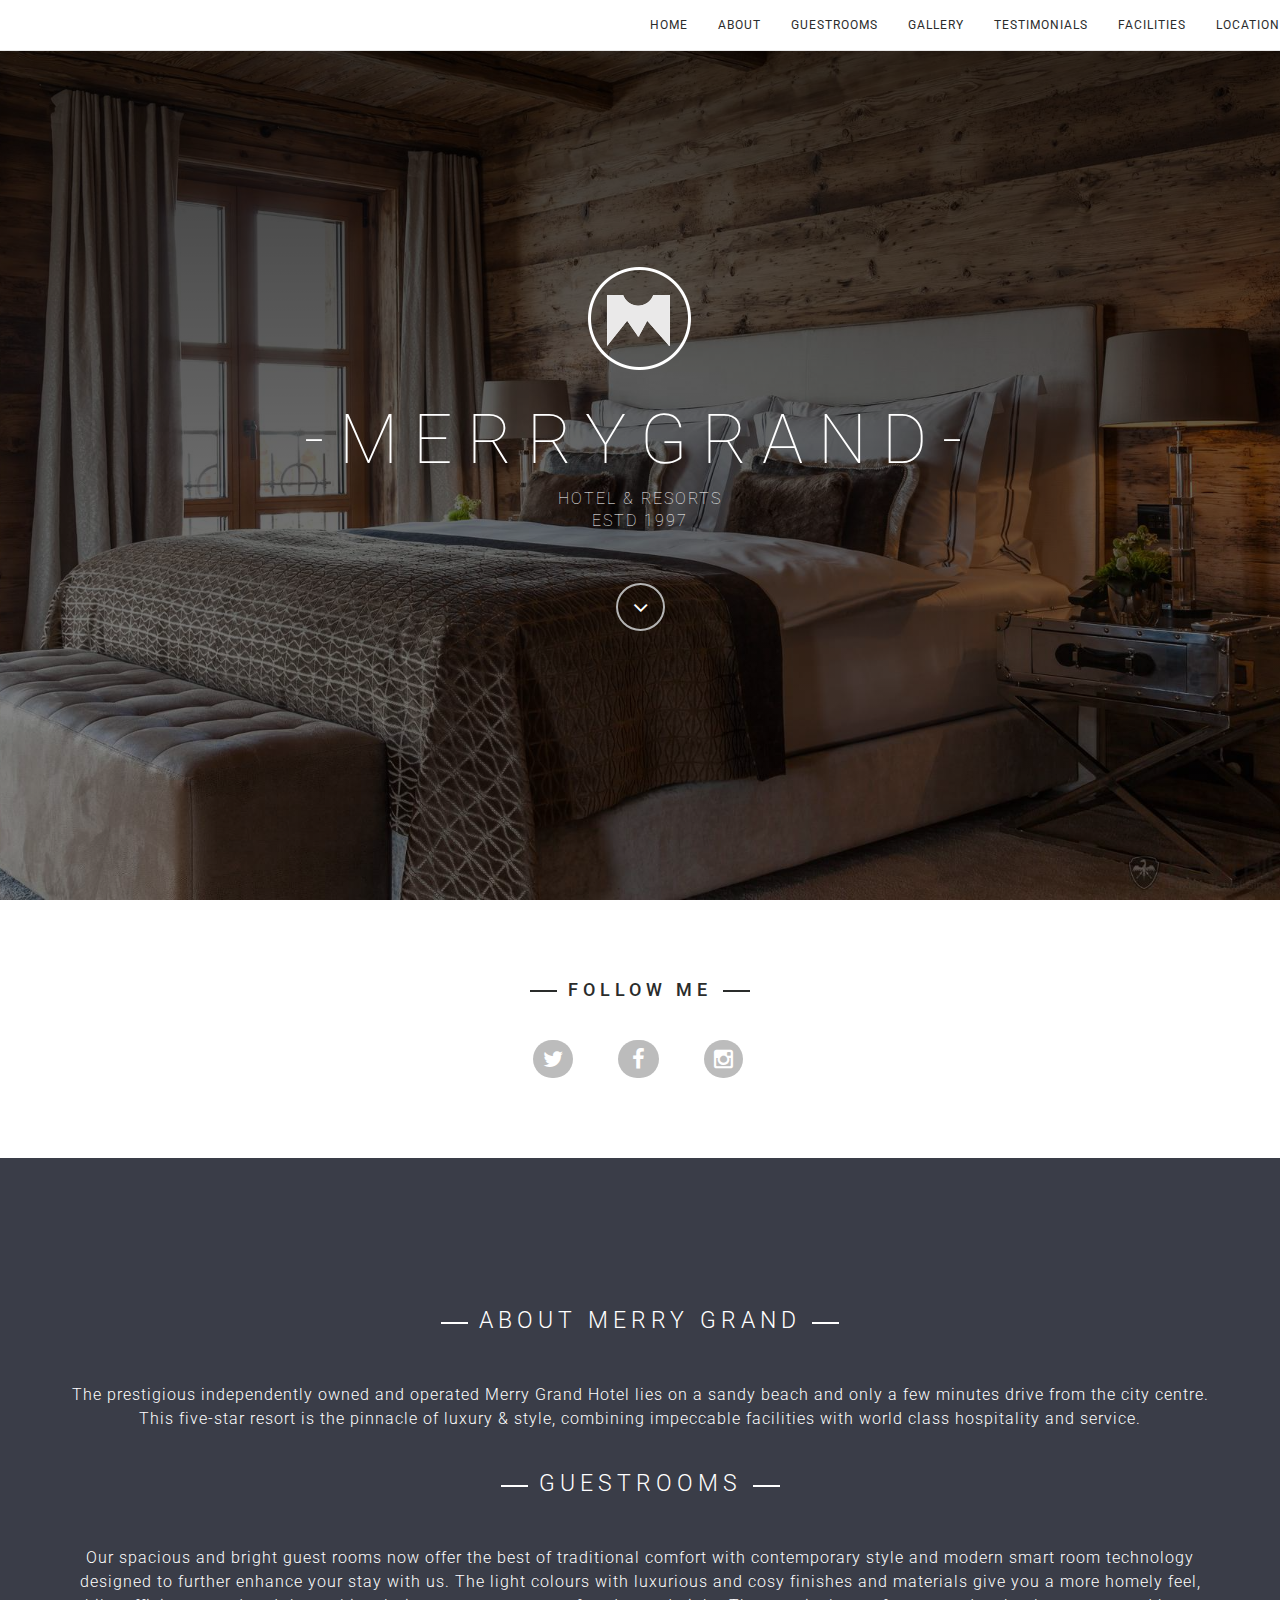
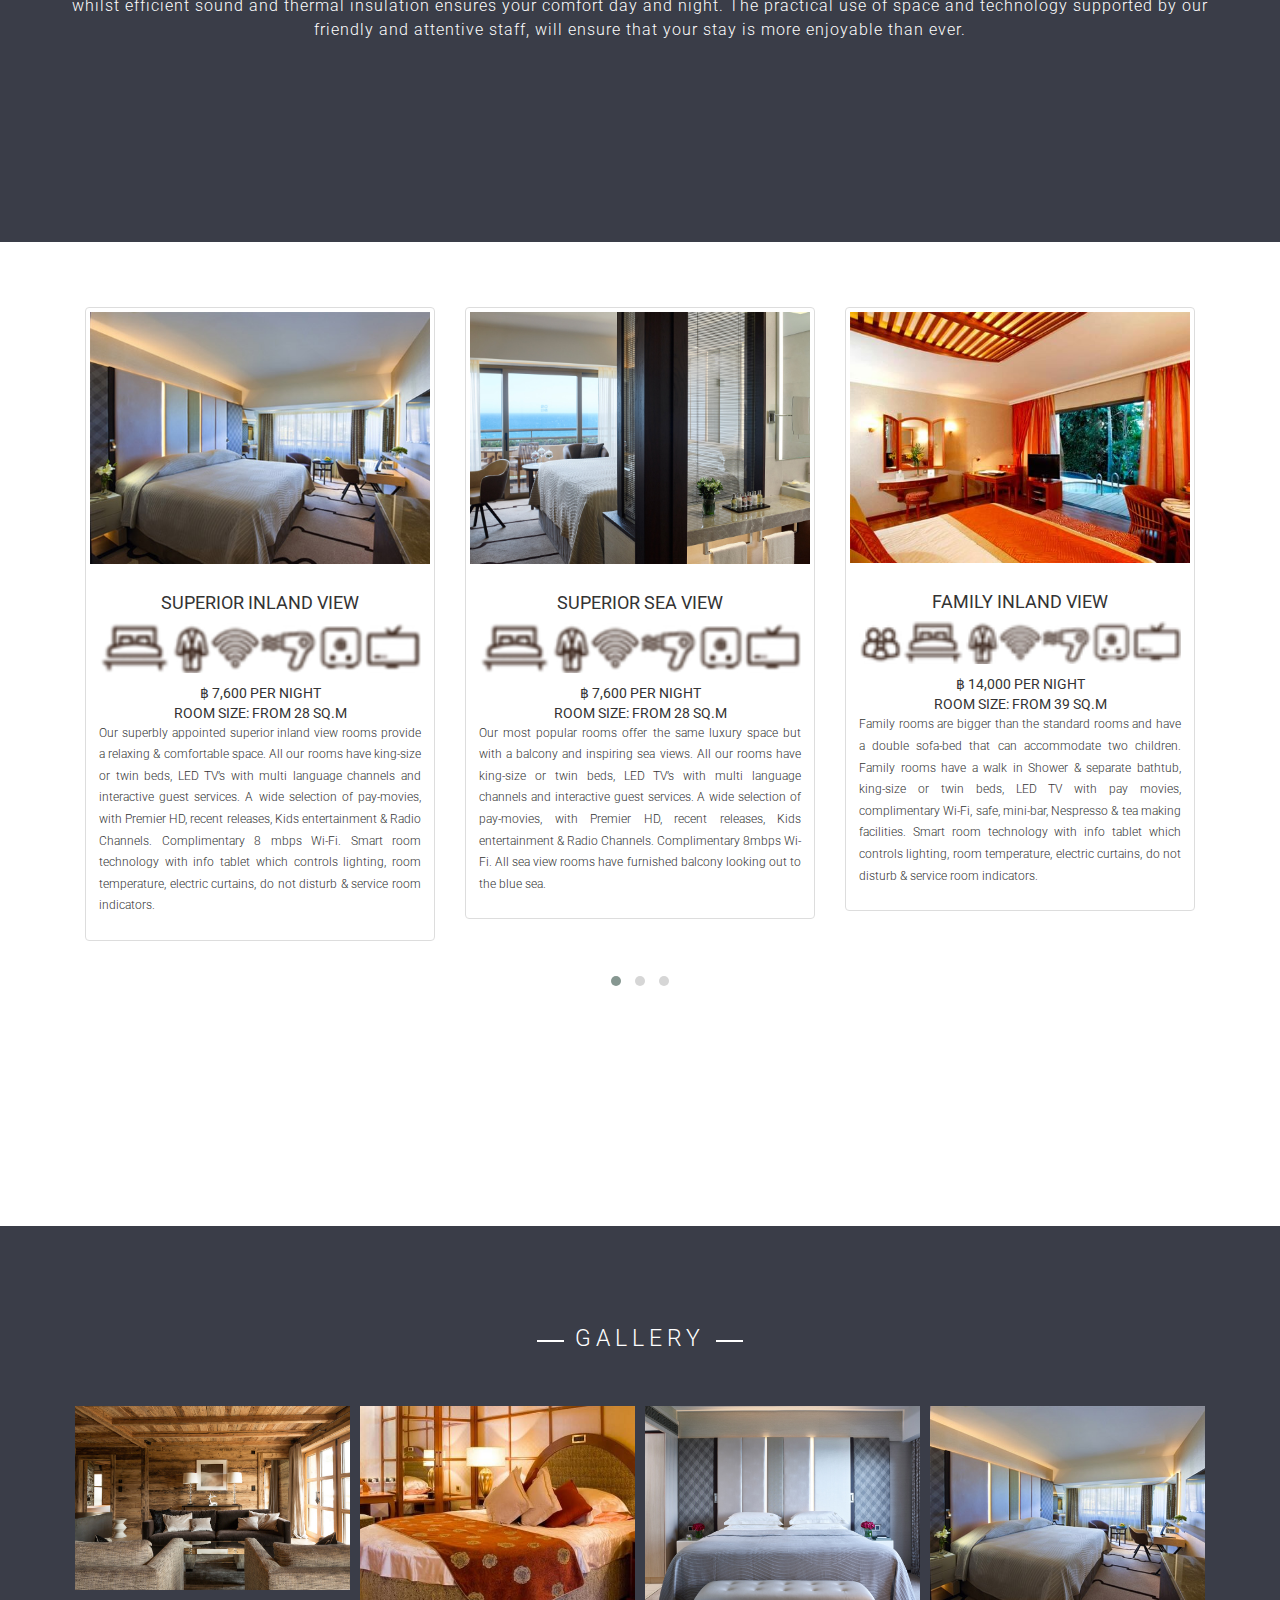
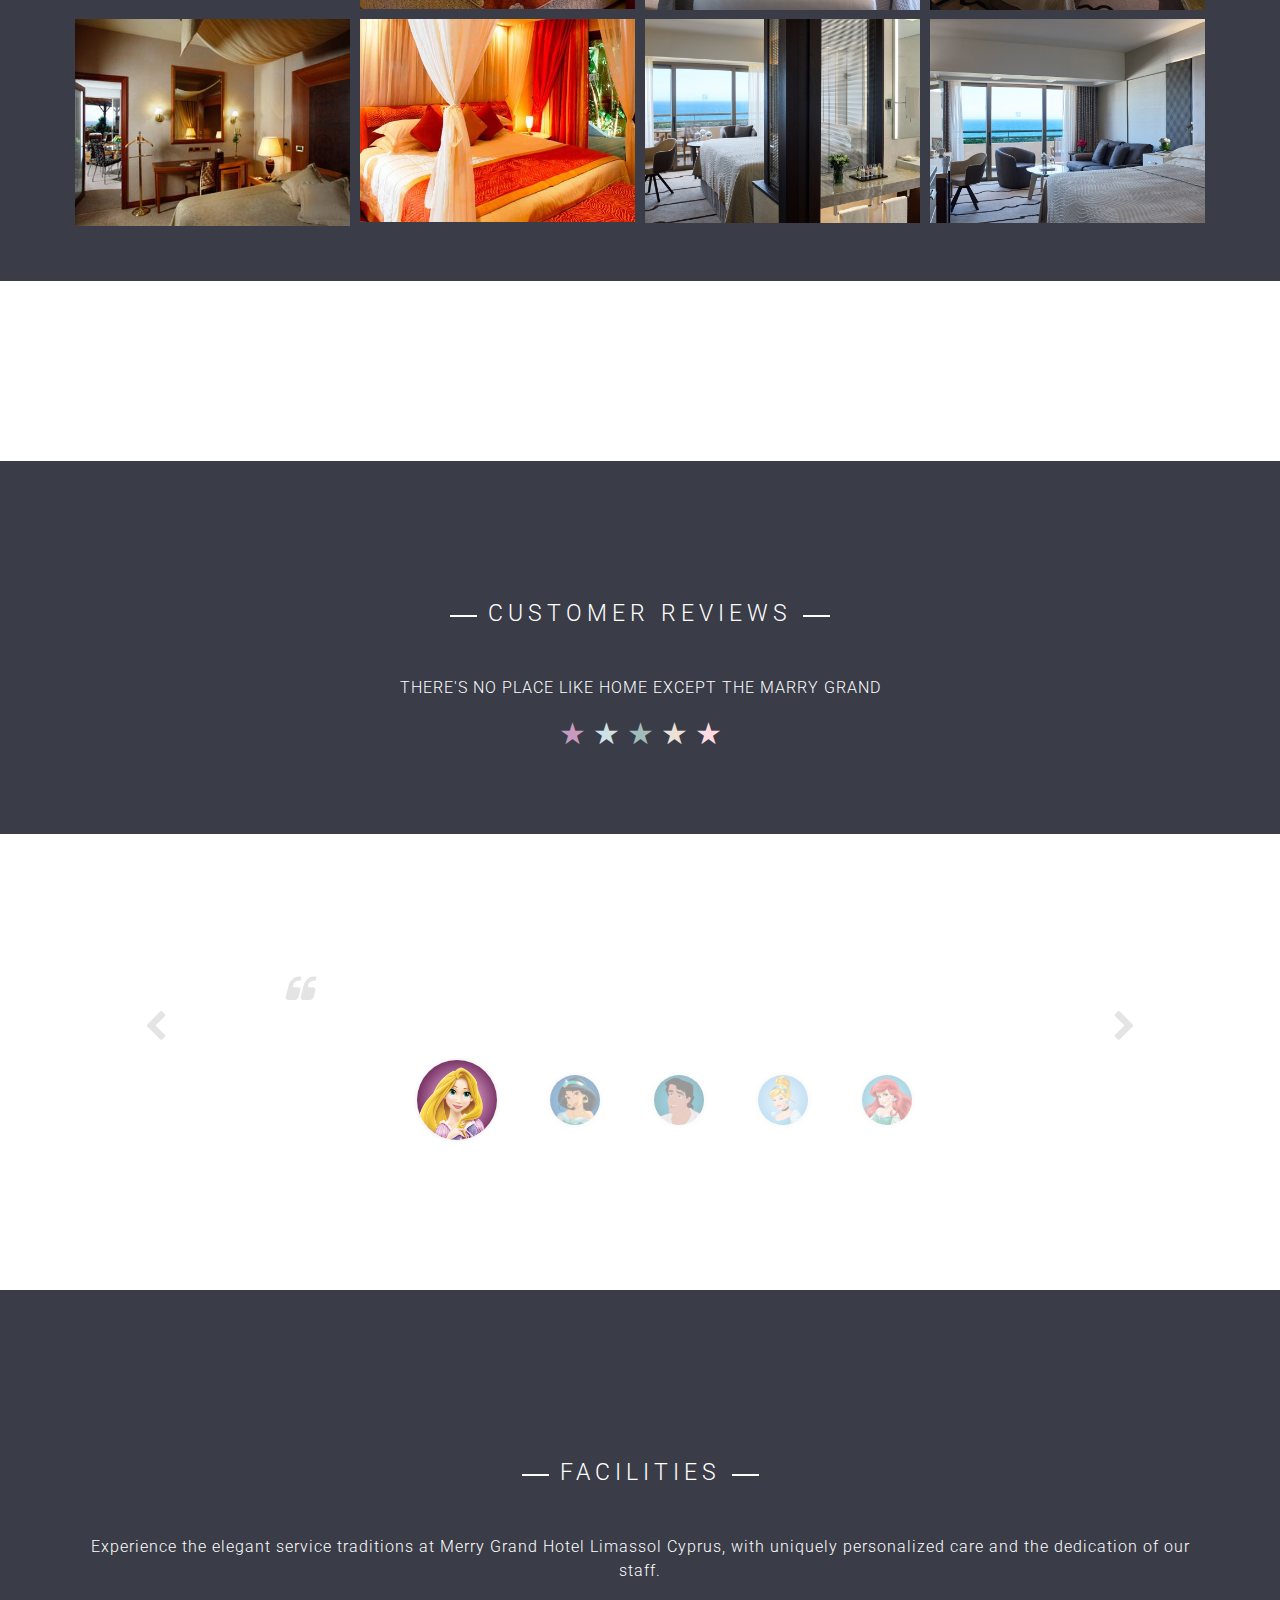
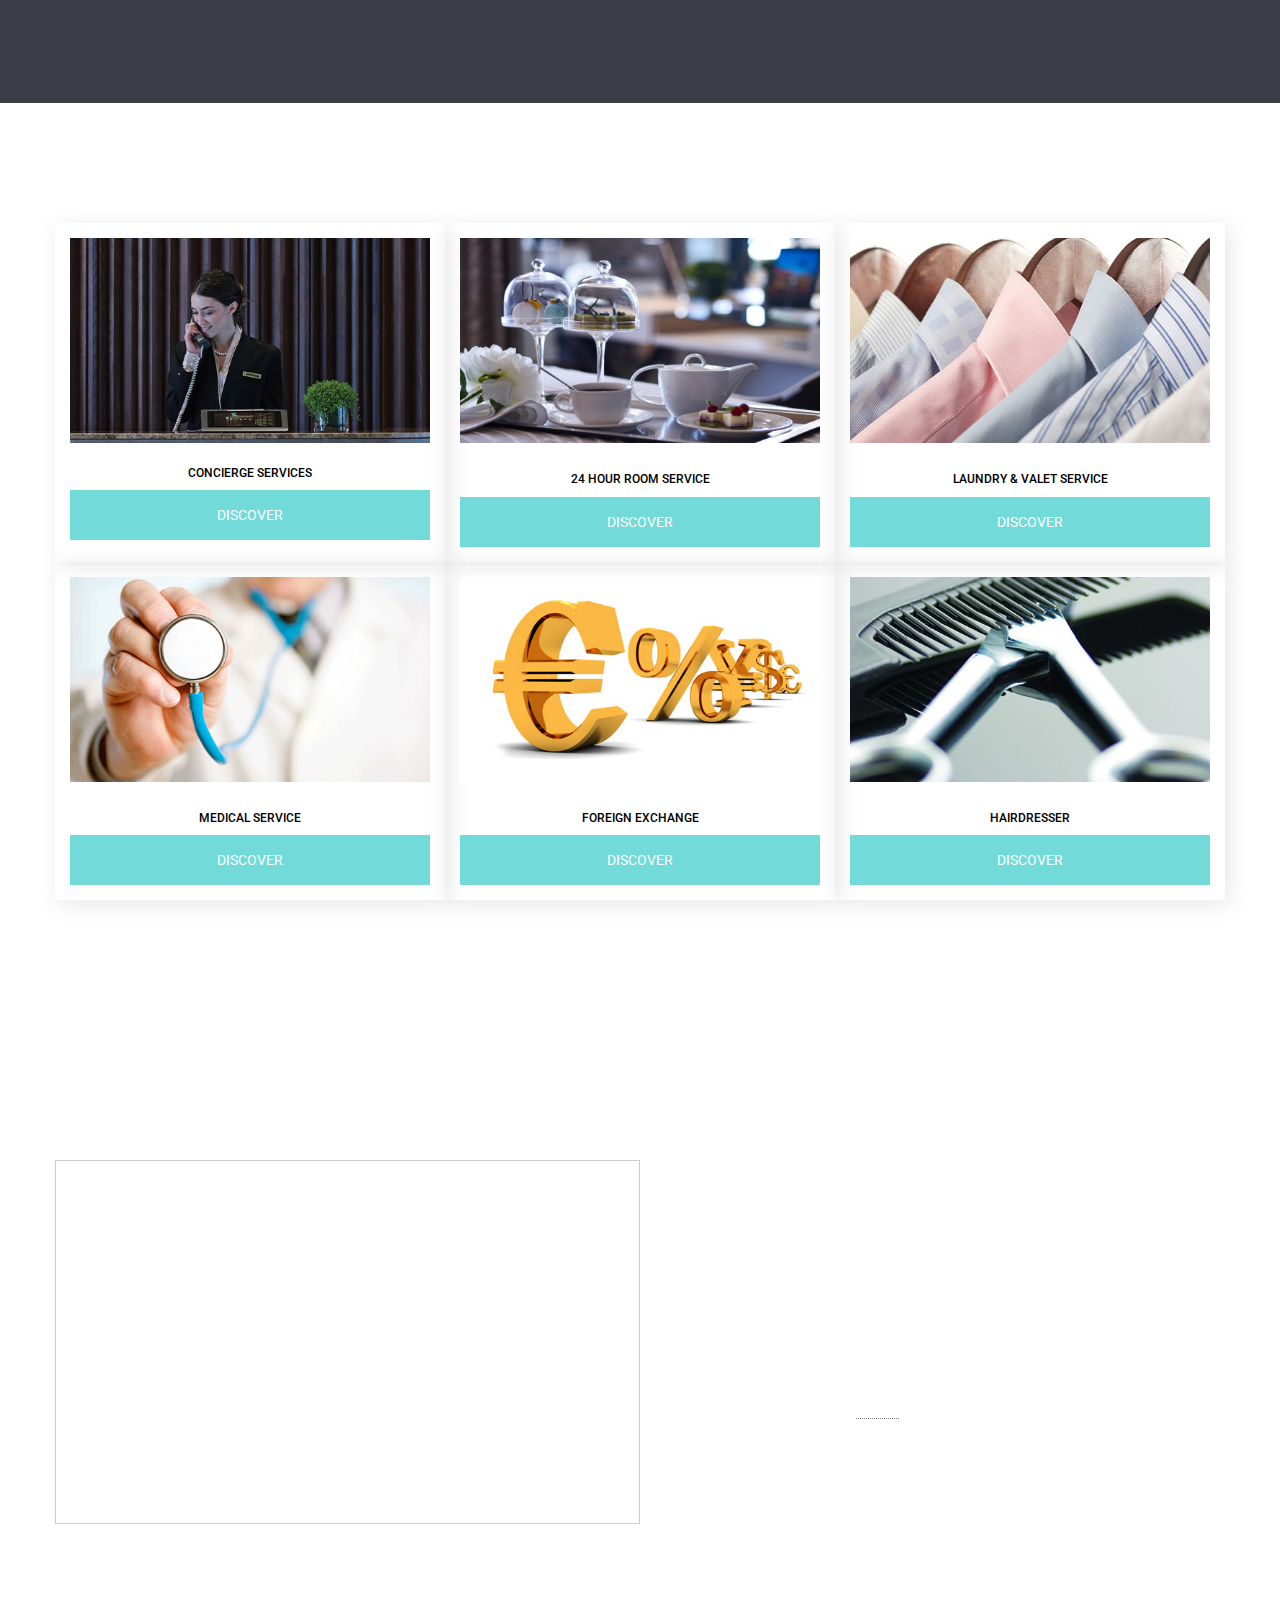
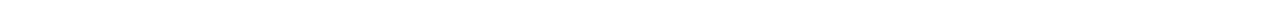
<file: index.html>
<!DOCTYPE html>
<html lang="en">

<head>
    <meta charset="utf-8">
    <meta name="viewport" content="width=device-width, initial-scale=1">
    <title>Merry Grand Hotel</title>
    <link rel="shortcut icon" href="img/favicon.ico" type="image/x-icon">
    <link rel="stylesheet" type="text/css" href="css/bootstrap.css">
    <link rel="stylesheet" type="text/css" href="fonts/font-awesome/css/font-awesome.css">
    <link href="css/owl.carousel.min.css" rel="stylesheet" media="screen">
    <link href="css/owl.theme.default.min.css" rel="stylesheet" media="screen">
    <link rel="stylesheet" type="text/css" href="css/style.css">
    <link rel="stylesheet" type="text/css" href="css/responsive.css">
    <script type="text/javascript" src="js/modernizr-custom-3.4.0.min.js"></script>
    <script type="text/javascript" src="js/respond-1.4.2.min.js"></script>
    <script type="text/javascript" src="js/jquery-3.2.0.min.js"></script>
    <script type="text/javascript" src="js/bootstrap-3.3.7.min.js"></script>
    <script type="text/javascript" src="js/SmoothScroll-1.4.6.min.js"></script>
    <script type="text/javascript" src="js/isotope.pkgd-3.0.3.min.js"></script>
    <script src="js/owl.carousel-2.2.1.min.js"></script>
    <script type="text/javascript" src="js/main.js"></script>
    <script type="text/javascript" src="js/cookie.js"></script>
    <script type="text/javascript" src="js/index.js"></script>
</head>

<body>
    <nav id="mal-menu" class="navbar navbar-default navbar-fixed-top">
            <ul class="nav navbar-nav navbar-right">
                <li><a href="#mal-home" class="page-scroll">Home</a></li>
                <li><a href="#mal-about" class="page-scroll">About</a></li>
                <li><a href="#mal-scroll" class="page-scroll">guestrooms</a></li>
                <li><a href="#mal-gall" class="page-scroll">Gallery</a></li>
                <li><a href="#mal-testimonials" class="page-scroll">testimonials</a></li>
                <li><a href="#mal-blog" class="page-scroll">facilities</a></li>
                <li><a href="#mal-contact" class="page-scroll">Location </a></li>
            </ul>
    </nav>


    <!--header-->

    <section id="mal-home" class="text-center" style="background: url(img/01.jpg); background-size: cover;
-moz-background-size: cover;
-webkit-background-size: cover; background-position: center;
background-attachment: fixed;
background-repeat: no-repeat; color: #cfcfcf;">
        <div class="overlay">
            <div class="content">
                <div class="container">
                    <div class="row">
                        <div class="col-md-4 col-md-offset-4"> <img src="img/logo1.png" class="img-responsive d-block m-x-auto" alt=""> </div>
                    </div>
                </div>
                <h1>merrygrand</h1>
                <p class="lead">HOTEL &amp; RESORTS
                    <br> ESTD 1997 </p>
                <a href="#mal-scrll" class="fa fa-angle-down page-scroll"></a>
            </div>
        </div>
        </section>
        <section id="mal-Follow" class="text-center">
            <div class="container">
                <div class="row">
                    <div class="col-md-12 col-lg-12">
                        <div class="col-md-4"></div>
                        <div class="col-md-4">
                            <h3>FOLLOW ME</h3>
                            <ul class="list-inline">
                                <li class="list-group-item">
                                    <a href="https://twitter.com"> <i class="fa fa-twitter"></i></a>
                                </li>
                                <li class="list-group-item">
                                    <a href="https://www.facebook.com"> <i class="fa fa-facebook"></i></a>
                                </li>
                                <li class="list-group-item">
                                    <a href="https://www.instagram.com"> <i class="fa fa-instagram"></i></a>
                                </li>
                            </ul>
                        </div>
                        <div class="col-md-4"></div>
                    </div>
                </div>
            </div>
        </section>

        <!--about us-->

        <section id="mal-about" class="text-center">
            <div class="container">
                <div class="row">
                    <div class="col-md-12 col-xs-12 col-sm-12 col-lg-12">
                        <div class="section-title">
                            <h4 class="wt detail">about merry grand</h4>
                        </div>
                        <p class="intro description">The prestigious independently owned and operated Merry Grand Hotel lies on a sandy beach and only a few minutes drive from the city centre. This five-star resort is the pinnacle of luxury &amp; style, combining impeccable facilities
                            with world class hospitality and service.
                        </p>
                        <br><br>
                    </div>

                    <div class="section-title">
                        <br>
                        <h4 class="wt detail">GUESTROOMS</h4>
                    </div>
                    <p class="intro description">Our spacious and bright guest rooms now offer the best of traditional comfort with contemporary style and modern smart room technology designed to further enhance your stay with us. The light colours with luxurious and cosy finishes
                        and materials give you a more homely feel, whilst efficient sound and thermal insulation ensures your comfort day and night. The practical use of space and technology supported by our friendly and attentive staff, will ensure that
                        your stay is more enjoyable than ever.
                    </p>
                </div>
            </div>
        </section>

        <!--room page-->

        <section id="mal-scroll" class="text-center">
            <div class="overlay">
                <div class="container">
                    <div id="team" class="owl-carousel owl-theme row">
                        <!--room datail-->
                        <a id="3240">
                            <div class="item">
                                <div class="thumbnail"><img src="img/team/06.jpg" class="img-responsive team-img">
                                    <div class="caption">
                                        <h3 class="abt-hd">SUPERIOR INLAND VIEW</h3>
                                        <!-- 3240 -->
                                        <img class=" img-responsive icon" src="img/facilities/fac.png">
                                        <p class="abt-scroll">
                                            <div style="text-align: center;">฿ 7,600 PER NIGHT <br>ROOM SIZE: FROM 28 SQ.M<br></div>
                                            <p class="abt-scroll">Our superbly appointed superior inland view rooms provide a relaxing &amp; comfortable space. All our rooms have king-size or twin beds, LED TV’s with multi language channels and interactive guest services.
                                                A wide selection of pay-movies, with Premier HD, recent releases, Kids entertainment &amp; Radio Channels. Complimentary 8 mbps Wi-Fi. Smart room technology with info tablet which controls lighting, room
                                                temperature, electric curtains, do not disturb &amp; service room indicators.</p>
                                            <div class="triangle-bottom-right"></div>
                                    </div>
                                </div>
                            </div>
                        </a>
                        <a id="3250">
                            <div class="item">
                                <div class="thumbnail"><img src="img/team/01.jpg" class="img-responsive team-img">
                                    <div class="caption">
                                        <h3 class="abt-hd">SUPERIOR SEA VIEW</h3>
                                        <img class="displayed img-responsive icon" src="img/facilities/fac.png">
                                        <p class="abt-scroll">
                                            <div style="text-align: center;">฿ 7,600 PER NIGHT <br>ROOM SIZE: FROM 28 SQ.M<br></div>
                                            <p class="abt-scroll">Our most popular rooms offer the same luxury space but with a balcony and inspiring sea views. All our rooms have king-size or twin beds, LED TV’s with multi language channels and interactive guest services.
                                                A wide selection of pay-movies, with Premier HD, recent releases, Kids entertainment &amp; Radio Channels. Complimentary 8mbps Wi-Fi. All sea view rooms have furnished balcony looking out to the blue sea.</p>
                                            <div class="triangle-bottom-right"></div>
                                    </div>
                                </div>
                            </div>
                        </a>
                        <a id="4570">
                            <div class="item">
                                <div class="thumbnail"><img src="img/team/07.jpg" class="img-responsive team-img">
                                    <div class="caption">
                                        <h3 class="abt-hd">FAMILY INLAND VIEW</h3>
                                        <img class="displayed img-responsive icon" src="img/facilities/fam.png">
                                        <!-- 4570 -->
                                        <p class="abt-scroll">
                                            <div style="text-align: center;">฿ 14,000 PER NIGHT <br>ROOM SIZE: FROM 39 SQ.M<br>
                                            </div>
                                            <p class="abt-scroll">Family rooms are bigger than the standard rooms and have a double sofa-bed that can accommodate two children. Family rooms have a walk in Shower &amp; separate bathtub, king-size or twin beds, LED TV with pay
                                                movies, complimentary Wi-Fi, safe, mini-bar, Nespresso &amp; tea making facilities. Smart room technology with info tablet which controls lighting, room temperature, electric curtains, do not disturb &amp;
                                                service room indicators.</p>
                                            <div class="triangle-bottom-right"></div>
                                    </div>
                                </div>
                            </div>
                        </a>
                        <a id="4560">
                            <div class="item">
                                <div class="thumbnail"><img src="img/team/03.jpg" class="img-responsive team-img">
                                    <div class="caption">
                                        <h3 class="abt-hd">FAMILY SEA VIEW</h3>
                                        <!-- 4560 -->
                                        <img class="displayed img-responsive icon" src="img/facilities/fam.png">
                                        <p class="abt-scroll">
                                            <div style="text-align: center;">
                                                ฿ 14,000 PER NIGHT <br>ROOM SIZE: FROM 39 SQ.M<br>
                                            </div>
                                            <p class="abt-scroll">Family rooms are bigger than the standard rooms and have a double sofa-bed that can accommodate two children. Family rooms have a walk in Shower &amp; separate bathtub, king-size or twin beds, LED TV with pay
                                                movies, Complimentary Wi-Fi, safe, mini-bar, Nespresso &amp; tea making facilities. Smart room technology with info tablet which controls lighting, room temperature, electric curtains, do not disturb &amp;
                                                service room indicators. All rooms have furnished balcony with views of the blue sea. These rooms are highly recommended for families.</p>
                                            <div class="triangle-bottom-right"></div>
                                    </div>
                                </div>
                            </div>
                        </a>
                        <a id="1100">
                            <div class="item">
                                <div class="thumbnail"><img src="img/team/04.jpg" class="img-responsive team-img">
                                    <div class="caption">
                                        <h3 class="abt-hd">BEACH STUDIO GROUND FLOOR</h3>
                                        <img class="displayed img-responsive icon" src="img/facilities/fac.png">
                                        <p class="abt-scroll">
                                            <div style="text-align: center;">
                                                ฿ 18,000 PER NIGHT <br>ROOM SIZE: FROM 39 SQ.M<br>
                                            </div>
                                            <p class="abt-scroll">Beach Studios have a walk in Shower &amp; separate bathtub, king-size or twin beds, LED TV with pay movies, complimentary Wi-Fi, safe, mini-bar, Nespresso & tea making facilities. Beach Studios have a private
                                                Garden patio furnished with table, chairs and private sunbeds with immediate access to the gardens and the beach area. Beach Studios are bigger than the standard rooms and have a double sofa-bed that can
                                                accommodate two children. These rooms are highly recommended for families.</p>
                                            <div class="triangle-bottom-right"></div>
                                    </div>
                                </div>
                            </div>
                        </a>
                        <a id="2130">
                            <div class="item">
                                <div class="thumbnail"><img src="img/team/02.jpg" class="img-responsive team-img">
                                    <div class="caption">
                                        <h3 class="abt-hd">BUSINESS SUITE INLAND VIEW</h3>
                                        <!-- 2130 -->
                                        <img class="displayed img-responsive icon" src="img/facilities/fac.png">
                                        <p class="abt-scroll">
                                            <div style="text-align: center;">฿ 24,600 PER NIGHT <br>ROOM SIZE: FROM 58 SQ.M<br>
                                            </div>
                                            <p class="abt-scroll">Our Business Suite offers superb luxury, with excellent value. The Business Suite is our only inland view suite. The bedroom is furnished with lounge chair, footstool, dressing table with side chair and luggage
                                                rack. The in-built spacious wardrobes have full-length mirrors. A double door from the bedroom leads to the living room that is furnished with ample desk/working space, comfortable lounge chairs, coffee
                                                tables and a stand-up lamp. The bathroom is spacious and brightly lit, includes a double sized Jacuzzi with built-in shower. The balcony with flower-bed has a table and two chairs.</p>
                                            <div class="triangle-bottom-right"></div>
                                    </div>
                                </div>
                            </div>
                        </a>
                        <a id="4500">
                            <div class="item">
                                <div class="thumbnail"><img src="img/team/05.jpg" class="img-responsive team-img">
                                    <div class="caption">
                                        <h3 class="abt-hd">EXECUTIVE SUITE</h3>
                                        <img class="displayed img-responsive icon" src="img/facilities/fam.png">
                                        <p class="abt-scroll">
                                            <div style="text-align: center;">
                                                ฿ 48,000 PER NIGHT <br>ROOM SIZE: FROM 69 SQ.M<br>
                                            </div>
                                            <p class="abt-scroll">The Executive Suite is situated on the first floor of the Hotel. Custom designed soft furnishings in earthen colours give this. The Executive Suite comprises of the bedroom, the large living and dining area
                                                and bathroom. The bedroom is furnished with a king-size bed, two side tables, dressing-table with chair, television. The Suite has the following facilities: HD 42 LCD TV with satellite &amp; and pay movies.
                                                Complimentary WiFi &amp; Broadband internet, Hi-Fi System, Electronic Safe Box, Mini-Bar, Telephone with Voice Mail, Hairdryer.</p>
                                            <div class="triangle-bottom-right"></div>
                                    </div>
                                </div>
                            </div>
                        </a>
                        <a id="9999" href="contact.html">
                            <div class="item">
                                <div class="thumbnail"><img src="img/team/08.jpg" class="img-responsive team-img">
                                    <div class="caption">
                                        <h3 class="abt-hd">THE ROYAL SUITE</h3>
                                        <img class="displayed img-responsive icon" src="img/facilities/fam.png">
                                        <p class="abt-scroll">
                                            <div style="text-align: center;">
                                                ฿ 110,000 PER NIGHT <br>ROOM SIZE: FROM 334 SQ.M<br>
                                            </div>
                                            <p class="abt-scroll">The Royal Suite is the ultimate extravagance, favoured by Royals &amp; Celebrity, the suite has a very large terrace with outdoor lounge, dining area and private pool. Outside there is a very spacious wooden-decked
                                                terrace surrounded by lush greenery and comfortable garden furniture with a large hammock in the dining and seating areas.</p>
                                            <p class="abt-scroll">
                                                <div style="text-align: center;">
                                                    TO BOOK THIS ROOM PLEASE CALL<br> ♡ 081-695-1234 ♡
                                                </div>
                                    </div>
                                </div>
                            </div>
                        </a>
                    </div>
                </div>
            </div>
        </section>

        <!--gallery page-->

        <section id="mal-gall">
            <section id="mal-gall1" class="text-center">
                <div class="container">
                    <div class="row">
                        <div class="col-md-12 col-xs-12 col-sm-12 col-lg-12">
                            <h4 class="section-title wt detail">GALLERY</h4>
                            <!--image-->
                            <div class="grid" data-isotope='{ "itemSelector": ".grid-item", "layoutMode": "fitRows" }'>
                                <div class="grid-item"><img src="img/gallery/6.jpg" class="img-responsive"></div>
                                <div class="grid-item"><img src="img/gallery/2.jpg" class="img-responsive"></div>
                                <div class="grid-item"><img src="img/gallery/8.jpg" class="img-responsive"></div>
                                <div class="grid-item"><img src="img/gallery/5.jpg" class="img-responsive"></div>
                                <div class="grid-item"><img src="img/gallery/4.jpg" class="img-responsive"></div>
                                <div class="grid-item"><img src="img/gallery/7.jpg" class="img-responsive"></div>
                                <div class="grid-item"><img src="img/gallery/1.jpg" class="img-responsive"></div>
                                <div class="grid-item"><img src="img/gallery/3.jpg" class="img-responsive"></div>
                            </div>
                        </div>
                    </div>
                </div>
            </section>
        </section>

        <!--testimonail section-->

        <section id="mal-testimonials" style="background-size: cover;
	background: url(img/05.jpg) no-repeat fixed center;
	color: #ffffff;" class="text-center">

            <!--text with five star-->
            <section id="mal-review" class="text-center">
                <div class="container">
                    <div class="row">
                        <div class="col-md-12 col-lg-12 col-sm-12 col-xs-12">
                            <div class="section-title">
                                <h4 class="wt detail">CUSTOMER REVIEWS</h4>
                            </div>
                            <p class="intro description">THERE'S NO PLACE LIKE HOME EXCEPT THE MARRY GRAND
                                <br>
                                <br>
                            </p>
                            <h2><span style="=font-size: 200%; color:#C79ABF;">&bigstar;</span>
                        <span style="=font-size: 1000%; color:#CFE1E5;">&bigstar;</span>
                        <span style="=font-size: 1000%; color:#A1BCB9;">&bigstar;</span>
                        <span style="=font-size: 1000%; color:#ECE1D6;">&bigstar;</span>
                        <span style="=font-size: 1000%; color:#FEDBE2;">&bigstar;</span>
                    </h2>
                        </div>
                    </div>
                </div>
            </section>

            <div class="overlay">
                <div class="container">
                    <div class="row">
                        <div class="col-md-12 col-xs-12 col-lg-12 col-sm-12">
                            <div class="carousel slide" data-ride="carousel" id="quote-carousel">

                                <!--quote-->
                                <div class="carousel-inner text-center">
                                    <div class="item active">
                                        <blockquote>
                                            <div class="row">
                                                <div class="col-sm-8 col-sm-offset-2">
                                                    <p>The hotel was amazing. The room felt like home and had all that you desire when it comes to comfort and amenities.</p>
                                                </div>
                                            </div>
                                        </blockquote>
                                    </div>
                                    <div class="item">
                                        <blockquote>
                                            <div class="row">
                                                <div class="col-sm-8 col-sm-offset-2">
                                                    <p>Love this hotel... This is true hotel luxury. The minute you walk in the door you are greeted with smiling faces and we were handed welcome drinks. The views and rooms are awesome :-)</p>
                                                </div>
                                            </div>
                                        </blockquote>
                                    </div>
                                    <div class="item">
                                        <blockquote>
                                            <div class="row">
                                                <div class="col-sm-8 col-sm-offset-2">
                                                    <p>The hotel was very good for the money paid. Exactly what you need from a hotel. We will go there again.</p>
                                                </div>
                                            </div>
                                        </blockquote>
                                    </div>
                                    <div class="item">
                                        <blockquote>
                                            <div class="row">
                                                <div class="col-sm-8 col-sm-offset-2">
                                                    <p>I had a wonderful time here! I enjoyed it very much! Thanks for the beautiful memories.</p>
                                                </div>
                                            </div>
                                        </blockquote>
                                    </div>
                                    <div class="item">
                                        <blockquote>
                                            <div class="row">
                                                <div class="col-sm-8 col-sm-offset-2">
                                                    <p>The rooms are large, beautifully appointed and luxurious. The beds and bedding are beyond comfortable, the bathrooms are gorgeous. I would recommend (and encourage a stay here!) without hesitation!</p>
                                                </div>
                                            </div>
                                        </blockquote>
                                    </div>
                                </div>

                                <!--reviewer-->
                                <ol class="carousel-indicators">
                                    <li data-target="#quote-carousel" data-slide-to="0" class="active"><img class="img-responsive " src="img/user-profile/1.jpg" alt="">
                                        <p class="usr-na">Rapunzel</p>
                                    </li>
                                    <li data-target="#quote-carousel" data-slide-to="1"><img class="img-responsive" src="img/user-profile/2.jpg" alt="">
                                        <p class="usr-na">Jasmine</p>
                                    </li>
                                    <li data-target="#quote-carousel" data-slide-to="2"><img class="img-responsive" src="img/user-profile/3.jpg" alt="">
                                        <p class="usr-na">Eric</p>
                                    </li>
                                    <li data-target="#quote-carousel" data-slide-to="3"><img class="img-responsive" src="img/user-profile/4.jpg" alt="">
                                        <p class="usr-na">Cinderella</p>
                                    </li>
                                    <li data-target="#quote-carousel" data-slide-to="4"><img class="img-responsive" src="img/user-profile/5.jpg" alt="">
                                        <p class="usr-na">Ariel</p>
                                    </li>
                                </ol>

                                <!--next review-->
                                <a data-slide="prev" href="#quote-carousel" class="left carousel-control"><i
                                class="fa fa-chevron-left"></i></a> <a data-slide="next" href="#quote-carousel" class="right carousel-control"><i
                            class="fa fa-chevron-right"></i></a></div>
                        </div>
                    </div>
                </div>
            </div>
            </section>


            <!--facilities section-->

            <section id="mal-service" class="text-center" style="color: #ffffff;">
                <div class="container">
                    <div class="row">
                        <div class="col-md-12 col-lg-12 col-sm-12 col-xs-12">
                            <div class="about-text">
                                <div class="section-title">
                                    <h4 class="wt detail">FACILITIES</h4>
                                </div>
                                <p class="intro description">Experience the elegant service traditions at Merry Grand Hotel Limassol Cyprus, with uniquely personalized care and the dedication of our staff.</p>
                            </div>
                        </div>
                    </div>
                </div>
            </section>
            <section id="mal-blog" class="text-center">
                <div class="container">
                    <div class="space"></div>
                    <div class="row">
                        <div class="col-md-4 col-sm-12 service eq-blocks"><img src="img/blog/1.jpg" class="img-responsive">
                            <p class="blg-nm">
                                <h6><br>CONCIERGE SERVICES </h6>
                                <div class="col-md-12 book-btn">
                                    <button class="btn btn-default" data-toggle="modal" data-target="#myModal">DISCOVER</button>
                                </div>
                        </div>
                        <div class="modal fade" id="myModal" tabindex="-1" role="dialog" aria-labelledby="myModalLabel">
                            <div class="modal-dialog" role="document">
                                <div class="modal-content">
                                    <div class="modal-header">
                                        <button type="button" class="close" data-dismiss="modal" aria-label="Close"><span
                                    aria-hidden="true">&times;</span></button>
                                        <h4 class="modal-title" id="myModalLabel">CONCIERGE SERVICES</h4>
                                    </div>
                                    <div class="modal-body">
                                        • restuarant information • travel arrangements • confirmation of air tickets • car rental • taxi service • flower arrangements • entertainments • religious service • shopping • special events • wheelchairs •
                                    </div>
                                    <div class="modal-footer">
                                        <button type="button" class="btn btn-default" data-dismiss="modal">Close</button>
                                    </div>
                                </div>
                            </div>
                        </div>

                        <div class="col-md-4 col-sm-12 service eq-blocks"><img src="img/blog/2.jpg" class="img-responsive">
                            <p class="blg-nm"><br>
                                <h6>24 HOUR ROOM SERVICE</h6>
                                <div class="col-md-12 book-btn">
                                    <button class="btn btn-default" data-toggle="modal" data-target="#myModal1">DISCOVER</button>
                                </div>
                        </div>
                        <div class="modal fade" id="myModal1" tabindex="-1" role="dialog" aria-labelledby="myModalLabel1">
                            <div class="modal-dialog" role="document">
                                <div class="modal-content">
                                    <div class="modal-header">
                                        <button type="button" class="close" data-dismiss="modal" aria-label="Close"><span
                                    aria-hidden="true">&times;</span></button>
                                        <h4 class="modal-title" id="myModalLabel1">24 HOUR ROOM SERVICE</h4>
                                    </div>
                                    <div class="modal-body">
                                        Room Service is available 24 hours a day. A varied Room Service Menu is available in the guest rooms.
                                    </div>
                                    <div class="modal-footer">
                                        <button type="button" class="btn btn-default" data-dismiss="modal">Close</button>
                                    </div>
                                </div>
                            </div>
                        </div>

                        <div class="col-md-4 col-sm-12 service eq-blocks"><img src="img/blog/4.jpg" class="img-responsive">
                            <p class="blg-nm"><br>
                                <h6>LAUNDRY &amp; VALET SERVICE</h6>
                                <div class="col-md-12 book-btn">
                                    <button class="btn btn-default" data-toggle="modal" data-target="#myModal2">DISCOVER</button>
                                </div>
                        </div>
                        <div class="modal fade" id="myModal2" tabindex="-1" role="dialog" aria-labelledby="myModalLabel2">
                            <div class="modal-dialog" role="document">
                                <div class="modal-content">
                                    <div class="modal-header">
                                        <button type="button" class="close" data-dismiss="modal" aria-label="Close"><span
                                    aria-hidden="true">&times;</span></button>
                                        <h4 class="modal-title" id="myModalLabel2">LAUNDRY &amp; VALET SERVICE</h4>
                                    </div>
                                    <div class="modal-body">
                                        This service is available daily throughout the year except on Sundays and Public Holidays. A Laundry List with prices is available in the guest rooms.
                                    </div>
                                    <div class="modal-footer">
                                        <button type="button" class="btn btn-default" data-dismiss="modal">Close</button>
                                    </div>
                                </div>
                            </div>
                        </div>

                        <div class="col-md-4 col-sm-12 service eq-blocks"><img src="img/blog/5.jpg" class="img-responsive">
                            <p class="blg-nm"><br>
                                <h6>MEDICAL SERVICE</h6>
                                <div class="col-md-12 book-btn">
                                    <button class="btn btn-default" data-toggle="modal" data-target="#myModal3">DISCOVER</button>
                                </div>
                        </div>
                        <div class="modal fade" id="myModal3" tabindex="-1" role="dialog" aria-labelledby="myModalLabel3">
                            <div class="modal-dialog" role="document">
                                <div class="modal-content">
                                    <div class="modal-header">
                                        <button type="button" class="close" data-dismiss="modal" aria-label="Close"><span
                                    aria-hidden="true">&times;</span></button>
                                        <h4 class="modal-title" id="myModalLabel3">MEDICAL SERVICE</h4>
                                    </div>
                                    <div class="modal-body">
                                        In the event of a medical emergency, the Hotel Doctor is on 24 hour call. This service is available through the Reception Desk or Telephone the Operator.
                                    </div>
                                    <div class="modal-footer">
                                        <button type="button" class="btn btn-default" data-dismiss="modal">Close</button>
                                    </div>
                                </div>
                            </div>
                        </div>

                        <div class="col-md-4 col-sm-12 service eq-blocks"><img src="img/blog/6.jpg" class="img-responsive">
                            <p class="blg-nm"><br>
                                <h6>FOREIGN EXCHANGE</h6>
                                <div class="col-md-12 book-btn">
                                    <button class="btn btn-default" data-toggle="modal" data-target="#myModal4">DISCOVER</button>
                                </div>
                        </div>
                        <div class="modal fade" id="myModal4" tabindex="-1" role="dialog" aria-labelledby="myModalLabel4">
                            <div class="modal-dialog" role="document">
                                <div class="modal-content">
                                    <div class="modal-header">
                                        <button type="button" class="close" data-dismiss="modal" aria-label="Close"><span
                                    aria-hidden="true">&times;</span></button>
                                        <h4 class="modal-title" id="myModalLabel4">FOREIGN EXCHANGE</h4>
                                    </div>
                                    <div class="modal-body">
                                        This service is provided through the Reception Desk. The local currency is the THAI BAHT (THB). The Hotel accepts various foreign currencies: Sterling Pounds, US Dollars. Travellers Cheques and all major Credit Cards are accepted.
                                    </div>
                                    <div class="modal-footer">
                                        <button type="button" class="btn btn-default" data-dismiss="modal">Close</button>
                                    </div>
                                </div>
                            </div>
                        </div>

                        <div class="col-md-4 col-sm-12 service eq-blocks"><img src="img/blog/7.jpg" class="img-responsive">
                            <p class="blg-nm"><br>
                                <h6>HAIRDRESSER</h6>
                                <div class="col-md-12 book-btn">
                                    <button class="btn btn-default" data-toggle="modal" data-target="#myModal5">DISCOVER</button>
                                </div>
                        </div>
                        <div class="modal fade" id="myModal5" tabindex="-1" role="dialog" aria-labelledby="myModalLabel5">
                            <div class="modal-dialog" role="document">
                                <div class="modal-content">
                                    <div class="modal-header">
                                        <button type="button" class="close" data-dismiss="modal" aria-label="Close"><span
                                    aria-hidden="true">&times;</span></button>
                                        <h4 class="modal-title" id="myModalLabel5">hairdresser</h4>
                                    </div>
                                    <div class="modal-body">
                                        Art &amp; Style Unisex hairdressing salon is situated on the Lower Lobby Level. Open daily as follows: November - March: Monday - Saturday 10:00 - 18:00, Sundays closed April - October: Monday - Saturday 10:00 - 19:00, Sundays 13:00 - 18:00. Appointments
                                        Recommended.
                                    </div>
                                    <div class="modal-footer">
                                        <button type="button" class="btn btn-default" data-dismiss="modal">Close</button>
                                    </div>
                                </div>
                            </div>
                        </div>
                    </div>
                </div>
            </section>

            <!--contact us-->
            <section id="mal-contact" class="text-center" style="background-size: cover;
	background: url(img/04.jpg) no-repeat fixed center;
	color: #ffffff;">
                <div class="overlay">
                    <div class="container">
                        <div class="section-title center">
                            <h4 class="wt">Loacation</h4>
                        </div>
                        <div class="row">
                            <div class="col-md-6 map-">
                                <iframe src="https://www.google.com/maps/embed?pb=!1m14!1m12!1m3!1d6607.927433481854!2d76.32357176582866!3d10.00883294733899!2m3!1f0!2f0!3f0!3m2!1i1024!2i768!4f13.1!5e0!3m2!1sen!2sin!4v1476078954945" height="327" style="border:0; width:100%;" allowfullscreen></iframe>
                            </div>
                            <div class="col-md-6 text-center"><i class="fa fa-5x fa-map-marker"></i>
                                <address>
                        <strong>Database Hotel Management</strong><br>
                        50 Ngam Wong Wan Rd, Chatuchak<br>
                        Bangkok, 10900 <br>
                        <abbr title="Phone">Phone:</abbr> 081-695-XXXX ♡
                    </address>
                            </div>
                        </div>
                    </div>
                </div>
                </section>

</body>

</html>
</file>
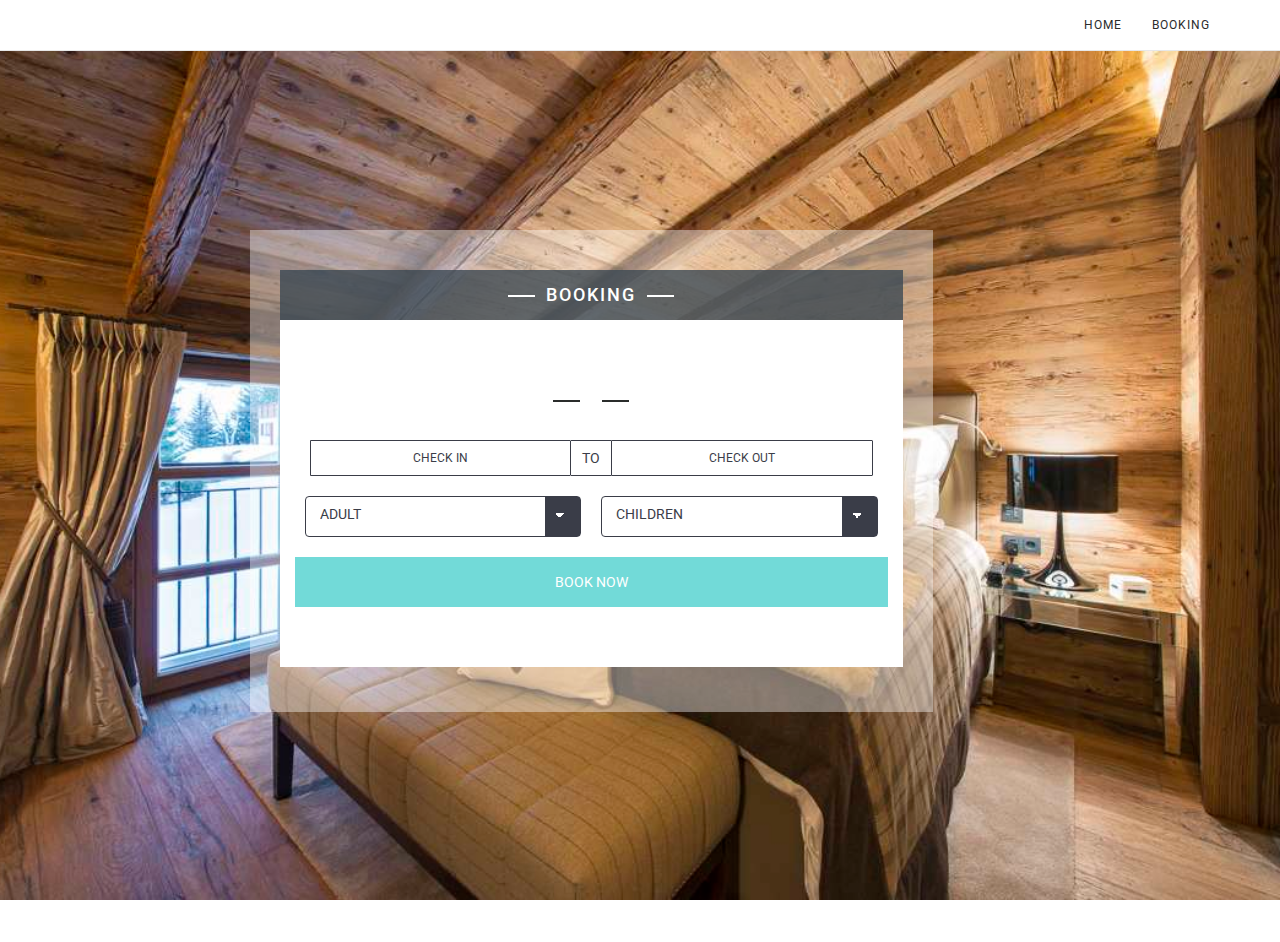
<file: booking.html>
<!--connect to booking in database > bookingID, NumberOfNight (by using caldate.js), checkInDate,
checkOutDate, roomID, customerID-->

<!DOCTYPE HTML>
<html>
<head>
    <meta charset="utf-8">
    <meta name="viewport" content="width=device-width, initial-scale=1">
    <title>Merry Grand Hotel</title>
    <link rel="shortcut icon" href="img/favicon.ico" type="image/x-icon">
    <link rel="stylesheet" type="text/css" href="css/bootstrap.css">
    <link rel="stylesheet" type="text/css" href="fonts/font-awesome/css/font-awesome.css">
    <link rel="stylesheet" type="text/css" href="css/bootstrap-datepicker3.min.css">
    <link rel="stylesheet" type="text/css" href="css/bootstrap-datepicker3.standalone.min.css">
    <link href="css/owl.theme.default.min.css" rel="stylesheet" media="screen">
    <link rel="stylesheet" type="text/css" href="css/style.css">
    <link rel="stylesheet" type="text/css" href="css/responsive.css">
    <script type="text/javascript" src="js/jquery-3.2.0.min.js"></script>
    <script type="text/javascript" src="js/respond-1.4.2.min.js"></script>
    <script type="text/javascript" src="js/bootstrap-3.3.7.min.js"></script>
    <script type="text/javascript" src="js/bootstrap-datepicker-1.6.4.min.js"></script>
    <script type="text/javascript" src="js/main.js"></script>
    <script type="text/javascript" src="js/respond-1.4.2.min.js"></script>
    <script type="text/javascript" src="js/connected.js"></script>
    <script type="text/javascript" src="js/cookie.js"></script>
    <script type="text/javascript" src="js/checker.js"></script>
    <script>
        $(document).ready(function () {
            getCustomer();
        });
    </script>
</head>
<body>
<nav id="mal-menu" class="navbar navbar-default navbar-fixed-top">
    <div class="container">
        <ul class="nav navbar-nav navbar-right">
            <li><a href="index.html#mal-home" class="page-scroll">Home</a></li>
            <li><a href="#" class="page-scroll">booking</a></li>
        </ul>
    </div>
</nav>

<section id="mal-book" class="text-center" style="background: url(img/03.jpg);
	background-size: cover;
	background-position: center;
	background-attachment: fixed;
	background-repeat: no-repeat;
	color: #ffffff;">
    <div class="overlay">
        <div class="container">
            <div class="row">
                <div class="col-md-2"></div>
                <div class="col-md-7 book-bg mg-book-now">
                    <h4 class="wt bokk">BOOKING</h4>
                    <div class="mg-bn-forms">
                        <form>
                            <div class="form-group col-md-12 forbg">
                                <div class="col-md-12">
                                    <div id="name" style="color: #0f0f0f"><h4></h4></div>
                                    <br>
                                    <div class="col-md-12">
                                        <div class="input-daterange input-group" data-date-start-date="+1d"
                                             id="datepicker">
                                            <input type="text" class="input-sm form-control font-type" name="start"
                                                   placeholder="CHECK IN" id="checkin"/>
                                            <span class="input-group-addon"> TO </span>
                                            <input type="text" class="input-sm form-control font-type" name="end"
                                                   placeholder="CHECK OUT" id="checkout"/>
                                        </div>
                                        <br></div>

                                    <div class="col-md-6">
                                        <select class="form-control classic" id="input1">
                                            <option>ADULT</option>
                                            <option>1</option>
                                            <option>2</option>
                                            <option>3</option>
                                            <option>4</option>
                                            <option>5</option>
                                        </select>
                                    </div>

                                    <div class="col-md-6">
                                        <select class="form-control classic">
                                            <option>CHILDREN</option>
                                            <option>0</option>
                                            <option>1</option>
                                            <option>2</option>
                                            <option>3</option>
                                            <option>4</option>
                                            <option>5</option>
                                        </select>
                                    </div>
                                    <div class="col-md-12 book-btn">
                                        <br>
                                        <button class="btn btn-default" onclick="booking()" type="button">BOOK NOW</button>
                                    </div>
                                </div>
                            </div>
                        </form>
                    </div>
                </div>
                <div style="margin-top: 200px;" id="id_days"></div>
            </div>
        </div>
    </div>
</section>

<script>
    $(document).ready(function () {
        $('.input-daterange').datepicker({
            format: "yyyy/mm/dd",
            toggleActive: true
        });
    });
</script>
</body>
</html>
</file>
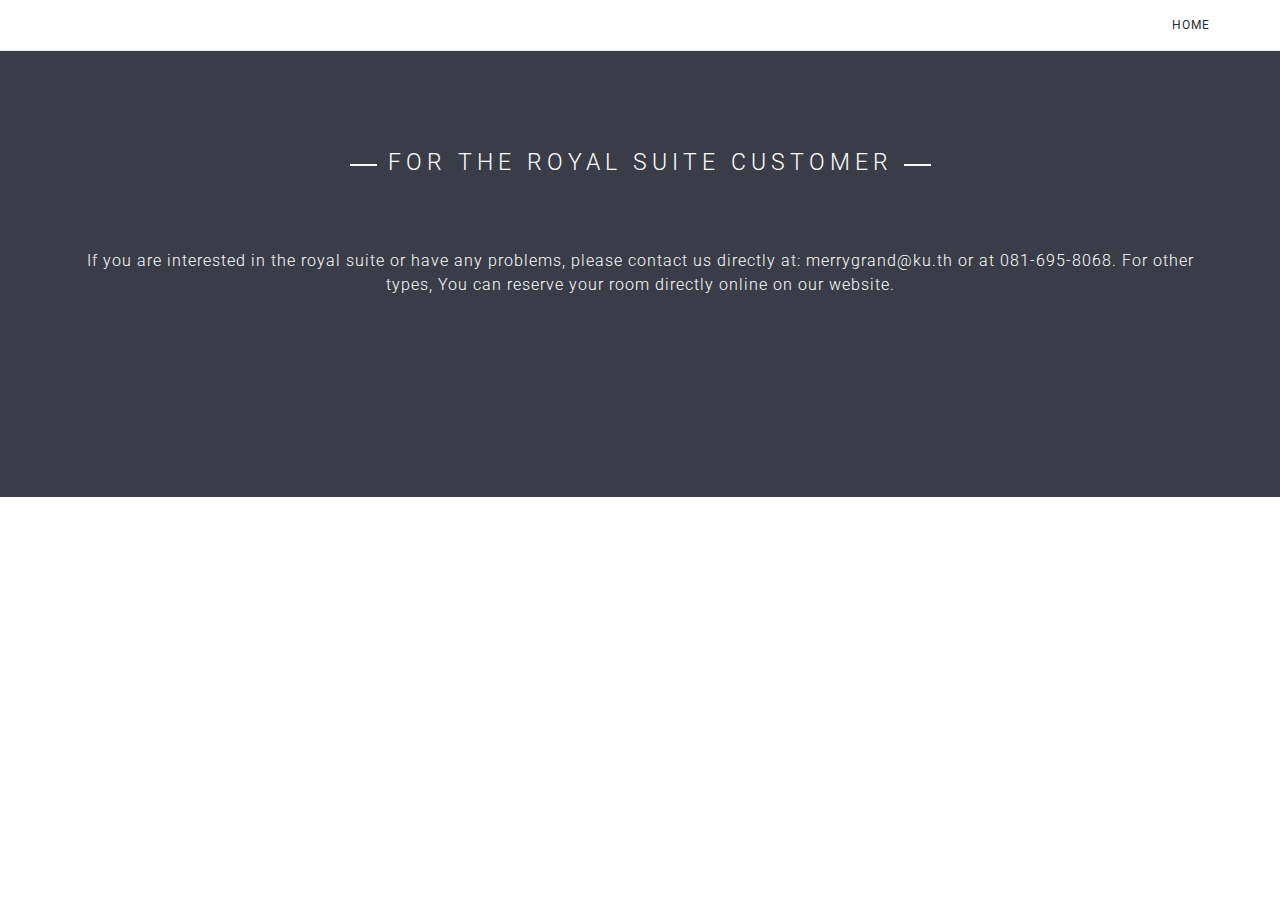
<file: contact.html>
<!--show detail about contact for the special room in Merry Grand Hotel,
🚩 this page no need to connect with database -->

<!DOCTYPE html>
<html lang="en">

<head>
    <meta charset="utf-8">
    <meta name="viewport" content="width=device-width, initial-scale=1">
    <link rel="shortcut icon" href="img/favicon.ico" type="image/x-icon">
    <link rel="stylesheet" type="text/css" href="css/bootstrap.css">
    <link rel="stylesheet" type="text/css" href="fonts/font-awesome/css/font-awesome.css">
    <link href="css/owl.theme.default.min.css" rel="stylesheet" media="screen">
    <link rel="stylesheet" type="text/css" href="css/style.css">
    <script type="text/javascript" src="js/bootstrap-3.3.7.min.js"></script>
</head>
<body>
<nav id="mal-menu" class="navbar navbar-default navbar-fixed-top">
    <div class="container">
        <ul class="nav navbar-nav navbar-right">
            <li><a href="index.html#mal-home" class="page-scroll">Home</a></li>
        </ul>
    </div>
</nav>

<section id="mal-about" class="text-center">
    <div class="container">
        <div class="row">
            <div class="col-xs-12 col-sm-12 col-md-12">
                <div class="section-title">
                    <h4 class="wt detail">for the royal suite customer</h4>
                </div>
                <p class="intro description"><br>If you are interested in the royal suite or have any problems, please
                    contact
                    us directly at: merrygrand@ku.th or at 081-695-8068. For other types, You can reserve your room
                    directly online on our website.</p>
            </div>
        </div>
    </div>
</section>

</body>
</html>
</file>
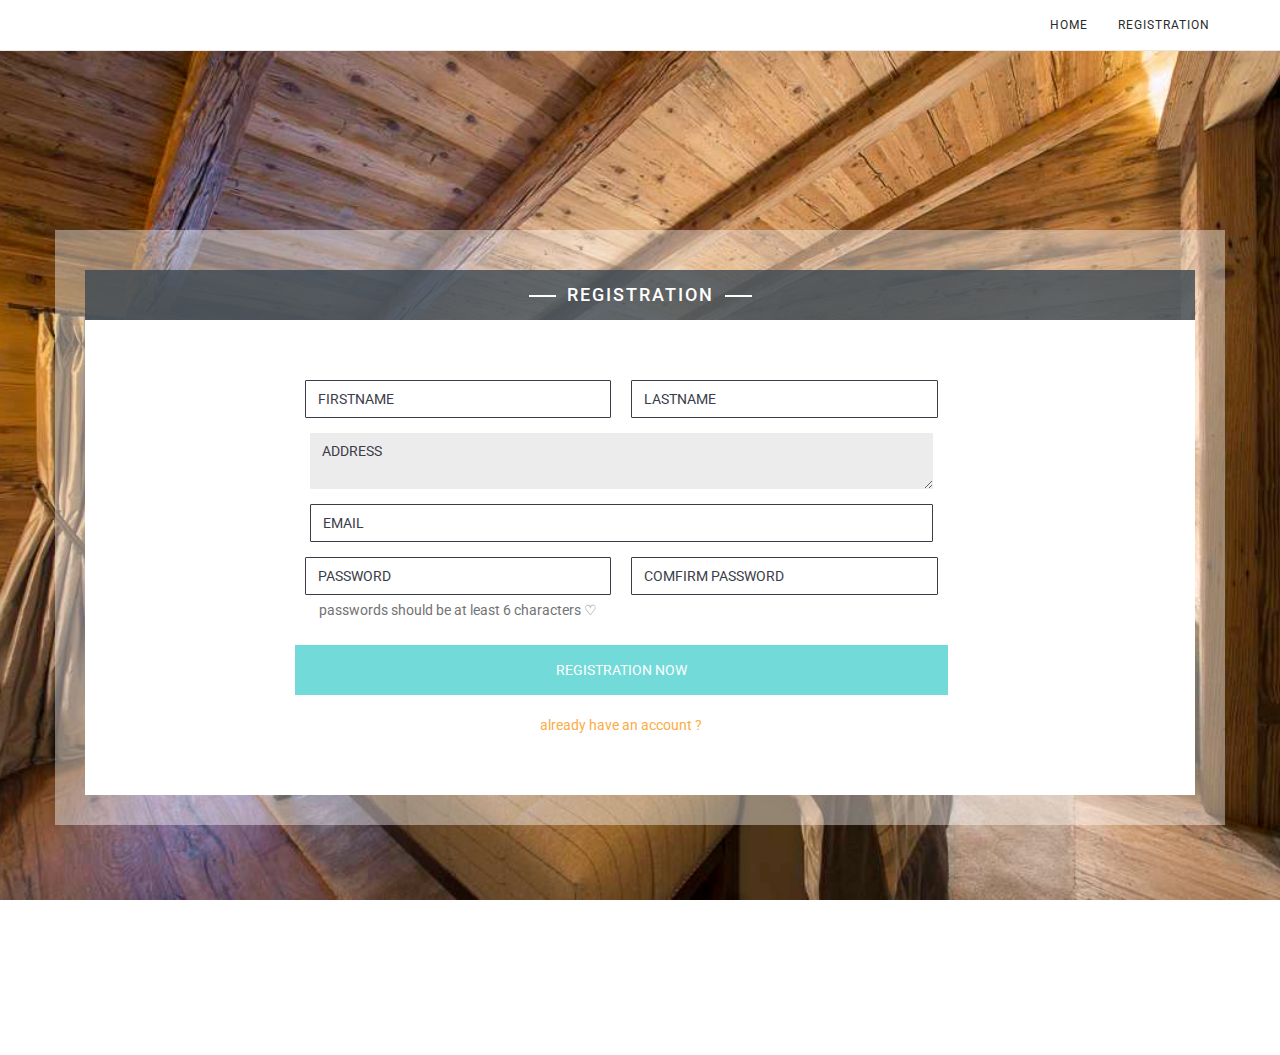
<file: registration.html>
<!-- INSERT INTO `CustomerDetail` (`customerID`, `firstName`, `lastName`, `address`, `email`, `password`)
VALUES ('1001++', '#firstname', '#last_name', '#address', '#email', '#password'); -->

<!DOCTYPE html>
<html lang="en">
<head>
    <meta charset="utf-8">
    <meta name="viewport" content="width=device-width, initial-scale=1">
    <title>Merry Grand Hotel</title>
    <link rel="shortcut icon" href="img/favicon.ico" type="image/x-icon">
    <link rel="stylesheet" type="text/css" href="css/bootstrap.css">
    <link rel="stylesheet" type="text/css" href="fonts/font-awesome/css/font-awesome.css">
    <link href="css/owl.theme.default.min.css" rel="stylesheet" media="screen">
    <link rel="stylesheet" type="text/css" href="css/style.css">
    <link rel="stylesheet" type="text/css" href="css/responsive.css">
    <script src="https://ajax.googleapis.com/ajax/libs/jquery/3.2.1/jquery.min.js"></script>
    <script type="text/javascript" src="js/connected.js"></script>
    <script type="text/javascript" src="js/jquery-3.2.0.min.js"></script>
    <script type="text/javascript" src="js/bootstrap-3.3.7.min.js"></script>
    <script type="text/javascript" src="js/SmoothScroll-1.4.6.min.js"></script>
    <script type="text/javascript" src="js/main.js"></script>
    <script type="text/javascript" src="js/cookie.js"></script>
    <script type="text/javascript" src="js/index.js"></script>
    <script type="text/javascript" src="js/checker.js"></script>
</head>
<body>

<nav id="mal-menu" class="navbar navbar-default navbar-fixed-top">
    <div class="container">
        <ul class="nav navbar-nav navbar-right">
            <li><a href="index.html#" class="page-scroll">Home</a></li>
            <li><a href="#" class="page-scroll">registration</a></li>
        </ul>
    </div>
</nav>

<section id="mal-book" class="text-center" style="background: url(img/03.jpg);
	background-size: cover;
	background-position: center;
	background-attachment: fixed;
	background-repeat: no-repeat;
	color: #ffffff;">
    <div class="overlay">
        <div class="container">
            <div class="row">
                <div class="col-sm-12 col-lg-12 col-md-12 book-bg mg-book-now">
                    <h4 class="wt bokk">registration</h4>
                    <div class="mg-bn-forms">
                        <form data-toggle="validator" role="form">
                            <div class="col-md-12 forbg col-sm-12">
                                <div class="container">
                                    <div class="row">
                                        <div class="col-md-7 col-md-offset-2 col-xs-12 col-sm-11">
                                                <fieldset>
                                                    <form  id="regform" method="post">
                                                    <div class="form-group col-md-6 col-xs-6 col-sm-6">
                                                        <input class="form-control"
                                                               type="text" id="first_name" style="text-transform:uppercase" placeholder="FIRSTNAME">
                                                    </div>
                                                    <div class="form-group col-md-6 col-xs-6 col-sm-6">
                                                        <input class="form-control" style="text-transform:uppercase" id="last_name" placeholder="LASTNAME">

                                                    </div>
                                                    <div class="form-group col-md-12 col-xs-12 col-sm-12">
                                                        <textarea type="text" style="text-transform:uppercase" class="form-control" id="address"
                                                                  placeholder="ADDRESS"></textarea>
                                                    </div>
                                                    <div class="form-group col-md-12 col-xs-12 col-sm-12">
                                                        <input type="email" class="form-control" id="email"
                                                               placeholder="EMAIL">
                                                    </div>
                                                    <div class="form-group col-md-6 col-xs-6 col-sm-6">
                                                        <input type="password" id="password" class="form-control" data-minlength="6"
                                                               placeholder="PASSWORD" required>
                                                        <div class="help-block">passwords should be at least 6 characters ♡</div>
                                                    </div>
                                                    <div class="form-group col-md-6 col-xs-6 col-sm-6">
                                                        <input type="password" id="field_pwd2" class="form-control"
                                                               placeholder="COMFIRM PASSWORD" onkeyup="check_pass()">
                                                    </div>
                                                    </form>
                                                </fieldset>
                                                <div class="col-md-12 book-btn">
                                                    <button class="btn btn-default" type="button" onclick="insert_customer()"
                                                            >REGISTRATION NOW
                                                    </button>
                                                    <div class="col-md-12">
                                                        <br>
                                                        <a href="login.html">already have an account ?</a>
                                                    </div>
                                                </div>
                                        </div>
                                    </div>
                                </div>
                            </div>
                        </form>
                    </div>
                </div>
            </div>
        </div>
    </div>
</section>
</body>
</html>
</file>
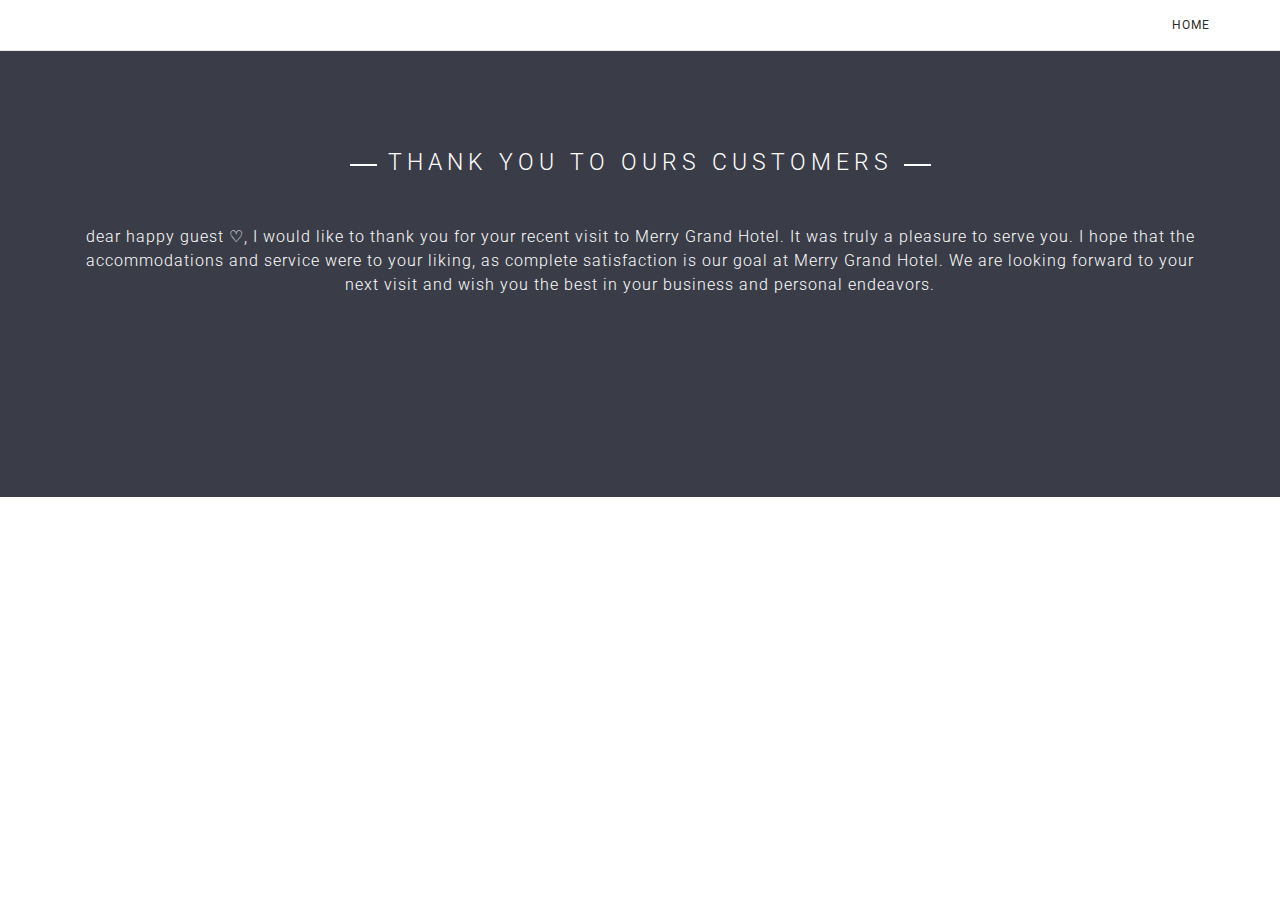
<file: ty.html>
<!-- ty content + info + back to home page -->

<!DOCTYPE html>

<html lang="en">

<head>
    <meta charset="utf-8">
    <meta name="viewport" content="width=device-width, initial-scale=1">
    <title>Merry Grand Hotel</title>
    <link rel="shortcut icon" href="img/favicon.ico" type="image/x-icon">
    <link rel="stylesheet" type="text/css" href="css/bootstrap.css">
    <link rel="stylesheet" type="text/css" href="fonts/font-awesome/css/font-awesome.css">
    <link href="css/owl.theme.default.min.css" rel="stylesheet" media="screen">
    <link rel="stylesheet" type="text/css" href="css/style.css">
    <link rel="stylesheet" type="text/css" href="css/responsive.css">
    <script type="text/javascript" src="js/bootstrap-3.3.7.min.js"></script>
    <script type="text/javascript" src="js/SmoothScroll-1.4.6.min.js"></script>
    <script src="https://ajax.googleapis.com/ajax/libs/jquery/3.2.1/jquery.min.js"></script>
    <script type="text/javascript" src="js/connected.js"></script>
</head>

<body>
    <nav id="mal-menu" class="navbar navbar-default navbar-fixed-top">
        <div class="container">
            <ul class="nav navbar-nav navbar-right">
                <li><a href="index.html#mal-home" class="page-scroll">Home</a></li>
            </ul>
        </div>
    </nav>
    <section id="mal-about" class="text-center">
        <div class="container">
            <div class="row">
                <div class="col-xs-12 col-sm-12 col-md-12">
                  <div class="section-title">
                      <h4 class="wt detail">THANK YOU TO OURS CUSTOMERS</h4>
                  </div>
                  <p class="intro description">dear happy guest ♡, I would like to thank you for your recent visit to Merry Grand Hotel.
                    It was truly a pleasure to serve you. I hope that the accommodations and service were to your liking, as complete satisfaction is our goal at Merry Grand Hotel.
                    We are looking forward to your next visit and wish you the best in your business and personal endeavors.
                  </p>
                </div>
            </div>
        </div>
    </section>
</body>

</html>
</file>
<file: css/style.css>
@import url(http://fonts.googleapis.com/css?family=Lato:100,300,400,700,900,100italic,300italic,400italic,700italic,900italic);
@import url(http://fonts.googleapis.com/css?family=Open+Sans:300italic,400italic,600italic,700italic,800italic,700,300,600,800,400);
@import 'https://fonts.googleapis.com/css?family=Roboto:100,300,400,500,700,900';

body, html {
    font-family: 'Roboto', sans-serif;
    text-rendering: optimizeLegibility !important;
    -webkit-font-smoothing: antialiased !important;
    color: #000000;
}

textarea {
    resize: vertical;
}

h1 {
    text-transform: uppercase;
}

h1 strong {
    font-weight: 900;
}

h2 {
    text-transform: uppercase;
    line-height: 20px;
    margin: 0;
}

h3 {
    font-size: 18px;
    font-weight: 900;
}

h4 {
    text-transform: uppercase;
}

h5 {
    text-transform: uppercase;
    font-weight: 700;
    line-height: 20px;
}

p {
    font-family: 'Roboto', sans-serif;
}

p.intro {
    font-size: 16px;
    margin: 12px 0 0;
    line-height: 24px;
    font-family: 'Roboto', sans-serif;
}

a {
    color: #FCAC45;
}

a:hover, a:focus {
    text-decoration: none;
    color: #FCAC45;
}

.section-title hr {
    border-color: #fcac45;
    border-width: 4px;
    width: 60px;
    float: left;
    clear: both;
}

.clearfix:after {
    visibility: hidden;
    display: block;
    font-size: 0;
    content: " ";
    clear: both;
    height: 0;
}

.clearfix {
    display: inline-block;
}

* html .clearfix {
    height: 1%;
}

.clearfix {
    display: block;
}

ul, ol {
    padding: 0;
    webkit-padding: 0;
    moz-padding: 0;
}

h4 {
    letter-spacing: 2px;
}

h4::after {
    content: url(../img/lne-b.png);
    font-weight: 100;
}

h4::before {
    content: url(../img/lne-b.png);
    font-weight: 100;
}

.wt::after {
    content: url(../img/lne-w.png);
    font-weight: 100;
}

.wt::before {
    content: url(../img/lne-w.png);
    font-weight: 100;
}

/* Navigation */

#mal-menu {
    padding: 0;
    transition: all 0.8s;
}

#mal-menu.navbar-default {
    /*background-color: rgba(248, 248, 248, 0);
	border-color: rgba(231, 231, 231, 0);*/
    background-color: #fff;
}

#mal-menu .navbar-header input[type=search] {
    width: 300px;
    border: none;
    border-left: 1px #ccc solid;
    padding: 15px;
}

#mal-menu a.navbar-brand {
    text-transform: uppercase;
    font-size: 22px;
    color: #2a2c2b;
    font-weight: 900;
}

#mal-menu.navbar-default .navbar-nav > li > a {
    text-transform: uppercase;
    color: #2a2c2b;
    font-size: 12px;
    letter-spacing: 1px;
}

.on {
    background-color: #fff !important;
    padding: 10px !important;
}

.navbar-default .navbar-nav > .active > a, .navbar-default .navbar-nav > .active > a:hover, .navbar-default .navbar-nav > .active > a:focus {
    color: #FCAC45 !important;
    background-color: transparent;
    font-weight: 700;
}

.navbar-toggle {
    border-radius: 0;
}

.navbar-default .navbar-toggle:hover, .navbar-default .navbar-toggle:focus {
    background-color: #FCAC45;
    border-color: #FCAC45;
}

.navbar-default .navbar-toggle:hover > .icon-bar {
    background-color: #FFF;
}

/* Home Style */

#mal-home {
    /*background: url(../img/01.jpg);
	background-size: cover;
	-moz-background-size: cover;
	-webkit-background-size: cover;
	background-position: center;
	background-attachment: fixed;
	background-repeat: no-repeat; color: #cfcfcf;*/
}

#mal-home .overlay {
    background: -moz-linear-gradient(top, rgba(0, 0, 0, 0.8) 0%, rgba(0, 0, 0, 0.73) 17%, rgba(0, 0, 0, 0.66) 35%, rgba(0, 0, 0, 0.55) 62%, rgba(0, 0, 0, 0.4) 100%);
    /* FF3.6+ */
    background: -webkit-gradient(linear, left top, left bottom, color-stop(0%, rgba(0, 0, 0, 0.8)), color-stop(17%, rgba(0, 0, 0, 0.73)), color-stop(35%, rgba(0, 0, 0, 0.66)), color-stop(62%, rgba(0, 0, 0, 0.55)), color-stop(100%, rgba(0, 0, 0, 0.4)));
    /* Chrome,Safari4+ */
    background: -webkit-linear-gradient(top, rgba(0, 0, 0, 0.8) 0%, rgba(0, 0, 0, 0.73) 17%, rgba(0, 0, 0, 0.66) 35%, rgba(0, 0, 0, 0.55) 62%, rgba(0, 0, 0, 0.4) 100%);
    /* Chrome10+,Safari5.1+ */
    background: -o-linear-gradient(top, rgba(0, 0, 0, 0.8) 0%, rgba(0, 0, 0, 0.73) 17%, rgba(0, 0, 0, 0.66) 35%, rgba(0, 0, 0, 0.55) 62%, rgba(0, 0, 0, 0.4) 100%);
    /* Opera 11.10+ */
    background: -ms-linear-gradient(top, rgba(0, 0, 0, 0.8) 0%, rgba(0, 0, 0, 0.73) 17%, rgba(0, 0, 0, 0.66) 35%, rgba(0, 0, 0, 0.55) 62%, rgba(0, 0, 0, 0.4) 100%);
    /* IE10+ */
    background: linear-gradient(to bottom, rgba(0, 0, 0, 0.8) 0%, rgba(0, 0, 0, 0.73) 17%, rgba(0, 0, 0, 0.66) 35%, rgba(0, 0, 0, 0.55) 62%, rgba(0, 0, 0, 0.4) 100%);
    /* W3C */
    filter: progid:DXImageTransform.Microsoft.gradient(startColorstr='#cc000000', endColorstr='#66000000', GradientType=0);
    /* IE6-9 */
    height: 100vh;
    background-attachment: fixed;
}

#mal-home p.lead {
    color: #fff;
    letter-spacing: 2px;
    font-size: 16px;
    font-weight: 100;
}

#mal-home h1 {
    font-size: 69px;
    font-weight: 100;
    letter-spacing: 15px;
    color: #fff;
}

#mal-home h1 .lin {
    background: #fff;
    height: 1px;
    width: 100px;
}

.content {
    position: relative;
    padding: 20% 0 0;
}

#mal-home h1::after {
    content: "-";
    font-weight: 100;
}

#mal-home h1::before {
    content: "-";
    font-weight: 100;
}

.color {
    color: #fcac45;
}

a.fa.fa-angle-down {
    padding: 10px 15px;
    color: #fff;
    border: 2px solid #b4b4b4;
    border-radius: 50%;
    font-size: 24px;
    margin-top: 30px;
    transition: all 0.5s;
}

a.fa.fa-angle-down:hover {
    background: #fcac45;
    color: #ffffff;
    border: 2px solid #fcac45;
}

/*Follow us*/

#mal-Follow {
    padding: 60px 0;
}

#mal-Follow h3 {
    font-size: 18px;
    font-weight: 500;
    color: #2a2c2b;
    letter-spacing: 5px;
    margin-bottom: 30px;
}

#mal-Follow h3::after {
    content: url(../img/lne-b.png);
    font-weight: 100;
}

#mal-Follow h3::before {
    content: url(../img/lne-b.png);
    font-weight: 100;
}

#mal-Follow ul .list-group-item {
    border: none;
    margin: 0 16px;
}

#mal-Follow ul .list-group-item i {
    background: #bcbcbc;
    font-size: 22px;
    color: #fff;
    border-radius: 20px;
    padding: 5px 7px;
}

#mal-Follow ul .list-group-item a {
    padding: 0;
}

/*#mal-Follow ul .list-group-item a:hover{ border:1px #CCC solid;  padding:10px 4px; border-radius:20px; transition:all ease-in-out .2s; -webkit-transition:all ease-in-out .2s; -moz-transition:all ease-in-out .2s;}*/

#mal-Follow ul .list-group-item .fa-facebook {
    padding: 8px 14px;
}

#mal-Follow ul .list-group-item .fa-twitter {
    padding: 8px 10px;
}

#mal-Follow ul .list-group-item .fa-instagram {
    padding: 8px 10px;
}

#mal-Follow ul .list-group-item .fa-youtube {
    padding: 8px 10px;
}

#mal-Follow ul .list-group-item .fa-facebook:hover {
    background: #005397;
    transition: all ease-in-out .2s;
    -webkit-transition: all ease-in-out .2s;
    -moz-transition: all ease-in-out .2s;
}

#mal-Follow ul .list-group-item .fa-twitter:hover {
    background: #00aedd;
    transition: all ease-in-out .2s;
    -webkit-transition: all ease-in-out .2s;
    -moz-transition: all ease-in-out .2s;
}

#mal-Follow ul .list-group-item .fa-instagram:hover {
    background: #dd0061;
    transition: all ease-in-out .2s;
    -webkit-transition: all ease-in-out .2s;
    -moz-transition: all ease-in-out .2s;
}

#mal-Follow ul .list-group-item .fa-youtube:hover {
    background: #bb0000;
    transition: all ease-in-out .2s;
    -webkit-transition: all ease-in-out .2s;
    -moz-transition: all ease-in-out .2s;
}

/* About Section */

#mal-about {
    padding: 100px 0 200px;
    background: #3a3d48;
}

ul.about-list {
    margin: 30px 0 0;
}

ul.about-list li {
    display: block;
    font-size: 16px;
    line-height: 30px;
    font-family: 'Open Sans', sans-serif;
}

ul.about-list li span {
    margin-right: 10px;
}

.detail {
    font-weight: 300;
    font-size: 23px;
    color: #fff;
    margin-top: 50px;
    margin-bottom: 50px;
    letter-spacing: 5px;
}

.description {
    color: #fff;
    font-weight: 300;
    font-size: 19px;
    letter-spacing: 1px;
    font-family: 'Roboto', sans-serif;
    line-height: 2;
}

/* Scroll */

#mal-scroll {
    padding: 50px 0;
    background: #FFFFFF;
}

#mal-scroll #team {
    /*margin-top: px;*/
    z-index: 99;
}

#mal-scroll #team .abt-scroll {
    text-align: justify;
    line-height: 1.8;
    font-size: 12px;
    font-weight: 300;
    font-family: 'Roboto', sans-serif;
}

#mal-scroll #team .abt-hd {
    font-size: 18px;
    text-transform: uppercase;
    font-weight: 400;
}

.owl-theme .owl-controls .owl-page.active span {
    background: #53d2cf !important;
    border-radius: 10px;
    padding: 7px;
    border: none;
}

.owl-theme .owl-controls .owl-page span {
    border-radius: 10px !important;
    border: 2px #000 solid;
    padding: 5px;
}

#mal-scroll #team .item:hover .triangle-bottom-right {
    display: block;
    transition: all ease-in-out .2s;
    -webkit-transition: all ease-in-out .2s;
    -moz-transition: all ease-in-out .2s;
}

#mal-scroll #team .item:hover {
    box-shadow: 5px 5px 5px rgba(0, 0, 0, 0.2);
    -webkit-box-shadow: 5px 5px 5px rgba(0, 0, 0, 0.2);
    -moz-box-shadow: 5px 5px 5px rgba(0, 0, 0, 0.2);
    transition: all ease-in-out .2s;
    -webkit-transition: all ease-in-out .2s;
    -moz-transition: all ease-in-out .2s;
}

.triangle-bottom-right {
    display: none;
    width: 0;
    height: 0;
    float: right;
    margin-right: -14px;
    margin-top: -26px;
    border-bottom: 40px solid #53d2cf;
    border-left: 40px solid transparent;
}

/*booking*/

#mal-book {

}

#mal-book .overlay {
    height: auto;
    background-attachment: fixed;
    padding: 80px 0;
}

#mal-book .book-bg {
    margin: 150px 0;
    background: rgba(255, 255, 255, 0.4);
    padding: 30px;
}

#mal-book .bokk {
    display: block;
    background: rgba(60, 72, 82, 0.8);
    padding: 15px;
}

#mal-book .form-inline {
    padding: 60px 0;
}

.book-btn {
    padding: 0;
}

.book-btn .btn {
    width: 100%;
    border: none;
    border-radius: 0;
    background: rgba(83, 210, 207, 0.82);
    font-size: 14px;
    padding: 15px 0;
    color: #fff;
}

.book-btn .btn:hover {
    background: rgba(80, 82, 89, 0.82);
    transition: all ease-in-out .2s;
    -webkit-transition: all ease-in-out .2s;
    -moz-transition: all ease-in-out .2s;
}

#mal-book .forbg select {
    /* styling */
    background-color: white;
    border: thin solid #3a3d48;
    border-radius: 4px;
    display: inline-block;
    font: inherit;
    line-height: 1.5em;
    padding: 0.5em 3.5em 0.8em 1em;
    /* reset */
    margin: 0;
    -webkit-box-sizing: border-box;
    -moz-box-sizing: border-box;
    box-sizing: border-box;
    -webkit-appearance: none;
    -moz-appearance: none;
}

#mal-review {
    padding: 90px 0;
    background: #3a3d48;
    margin-top: 100px;
}

#mal-gall1 {
    padding: 50px 0;
    background: #3a3d48;
    margin-top: 100px;
}

#mal-service {
    padding: 120px 0;
    background: #3a3d48;
    margin-top: 30px;
}

#mal-book .forbg select option {
    color: #3a3d48;
}

.forbg {
    background: #fff;
    padding: 60px 0
}

#mal-book .forbg select.classic {
    background-image: linear-gradient(45deg, transparent 50%, #fff 50%), linear-gradient(135deg, #fff 50%, transparent 50%), linear-gradient(to right, #3a3d48, #3a3d48);
    background-position: calc(100% - 20px) calc(1em + 2px), calc(100% - 15px) calc(1em + 2px), 100% 0;
    background-size: 5px 5px, 5px 5px, 2.5em 2.8em;
    background-repeat: no-repeat;
}

#mal-book .forbg select.classic:focus {
    background-image: linear-gradient(45deg, white 50%, transparent 50%), linear-gradient(135deg, transparent 50%, white 50%), linear-gradient(to right, gray, gray);
    background-position: calc(100% - 15px) 1em, calc(100% - 20px) 1em, 100% 0;
    background-size: 5px 5px, 5px 5px, 2.5em 2.8em;
    background-repeat: no-repeat;
    border-color: grey;
    outline: 0;
}

.mg-book-now {
    background-color: #16262e;
    padding: 30px 0;
}

.mg-bn-forms {
    background: #fff;
    padding-bottom: 30px !important;
}

.mg-book-now .mg-bn-title {
    font-family: "Playfair Display", serif;
    color: #e7b315;
    font-size: 30px;
    line-height: 43px;
    text-transform: uppercase;
    margin: 0;
    padding: 20px 0;
    box-shadow: 3px 0 #e7b315;
}

.mg-book-now .mg-bn-title .mg-bn-big {
    display: block;
    font-size: 17px;
    line-height: 28px;
    color: #3a3d48;
}

.mg-book-now .focus .form-control {
    color: #3a3d48 !important;
    border-color: #3a3d48 !important;
    box-shadow: none !important;
}

.mg-book-now .focus .input-group-addon {
    border-color: #e7b315 !important;
    color: #fff !important;
    background-color: #e7b315 !important;
}

.mg-book-now .mg-bn-forms {
    padding: 0px 0px;
    margin-top: -10px;
}

.mg-book-now .mg-bn-forms .input-group-addon {
    background-color: transparent;
    color: #3a3d48;
    border-color: #3a3d48;
    -webkit-transition: all 0.15s ease-in-out;
    transition: all 0.15s ease-in-out;
}

.mg-book-now .mg-bn-forms .input-group-addon:first-child {
    border-radius: 1px 0px 0px 1px;
}

.mg-book-now .mg-bn-forms .input-group .form-control {
    border-radius: 0 1px 1px 0;
}

.mg-book-now .mg-bn-forms .form-control {
    height: auto;
    padding: 8px 12px;
    border-radius: 1px;
    border-color: #3a3d48;
    color: #3a3d48;
    box-shadow: none;
    background-color: transparent;
    margin-bottom: 0;
}

.mg-book-now .mg-bn-forms .form-control::-webkit-input-placeholder {
    color: #3a3d48;
}

.mg-book-now .mg-bn-forms .form-control:-moz-placeholder {
    /* Firefox 18- */
    color: #3a3d48;
}

.mg-book-now .mg-bn-forms .form-control::-moz-placeholder {
    /* Firefox 19+ */
    color: #3a3d48;
}

.mg-book-now .mg-bn-forms .form-control:-ms-input-placeholder {
    color: #3a3d48;
}

.mg-book-now .mg-bn-forms .form-control:focus {
    color: #3a3d48;
    border-color: #e7b315;
    box-shadow: none;
}

.mg-book-now .mg-bn-forms .col-md-3, .mg-book-now .mg-bn-forms .col-md-6 {
    padding-left: 10px;
    padding-right: 10px;
}

.mg-book-now .mg-bn-forms > form > .row:first-child .row {
    margin-right: -10px;
    margin-left: -10px;
}

.mg-book-now .cs-active > .cs-placeholder {
    border-color: #e7b315;
    color: #3a3d48;
}

.mg-book-now.mg-book-now-light {
    background-color: #f2f2f2;
}

.mg-book-now.mg-book-now-light .mg-bn-title .mg-bn-big {
    color: #16262e;
}

.mg-book-now.mg-book-now-light .cs-active > .cs-placeholder {
    border-color: #e7b315;
    color: #e7b315;
}

.mg-book-now.mg-book-now-light .mg-bn-forms .form-control {
    border-color: #889195;
    color: #16262e;
}

.mg-book-now.mg-book-now-light .mg-bn-forms .form-control::-webkit-input-placeholder {
    color: rgba(22, 38, 46, 0.5);
}

.mg-book-now.mg-book-now-light .mg-bn-forms .form-control:-moz-placeholder {
    /* Firefox 18- */
    color: rgba(22, 38, 46, 0.5);
}

.mg-book-now.mg-book-now-light .mg-bn-forms .form-control::-moz-placeholder {
    /* Firefox 19+ */
    color: rgba(22, 38, 46, 0.5);
}

.mg-book-now.mg-book-now-light .mg-bn-forms .form-control:-ms-input-placeholder {
    color: rgba(22, 38, 46, 0.5);
}

.mg-book-now.mg-book-now-light .mg-bn-forms .form-control:focus {
    color: #16262e;
    border-color: #e7b315;
}

.mg-book-now.mg-book-now-light .mg-bn-forms .input-group-addon {
    color: #16262e;
    border-color: #889195;
}

.mg-book-now.mg-book-now-light .mg-bn-forms div.cs-skin-elastic > span {
    border-color: #889195;
    color: #16262e;
}

.mg-book-now.mg-book-now-light .mg-bn-forms .cs-active > .cs-placeholder {
    border-color: #e7b315;
    color: #e7b315;
}

.mg-book-now.mg-book-now-light .focus .form-control {
    color: #16262e !important;
    border-color: #e7b315 !important;
    box-shadow: none !important;
}

.mg-book-now.mg-book-now-light .focus .input-group-addon {
    border-color: #e7b315 !important;
    color: #fff !important;
    background-color: #e7b315 !important;
}

.datepicker {
    padding: 4px;
    border-radius: 1px;
    direction: ltr;
    margin: 0;
}

.datepicker:before, .datepicker:after {
    border-width: 0;
}

.datepicker table tr td, .datepicker table tr th {
    color: #4b565b;
    border-radius: 0;
    width: 40px;
    height: 35px;
    text-shadow: none;
}

.datepicker table tr td span {
    height: 54px;
    line-height: 54px;
    border-radius: 1px;
}

.datepicker table tr td.active:hover, .datepicker table tr td.active:hover:hover, .datepicker table tr td.active.disabled:hover, .datepicker table tr td.active.disabled:hover:hover, .datepicker table tr td.active:focus, .datepicker table tr td.active:hover:focus, .datepicker table tr td.active.disabled:focus, .datepicker table tr td.active.disabled:hover:focus, .datepicker table tr td.active:active, .datepicker table tr td.active:hover:active, .datepicker table tr td.active.disabled:active, .datepicker table tr td.active.disabled:hover:active, .datepicker table tr td.active.active, .datepicker table tr td.active.active:hover, .datepicker table tr td.active.disabled.active, .datepicker table tr td.active.disabled.active:hover, .open .dropdown-toggle.datepicker table tr td.active, .open .dropdown-toggle.datepicker table tr td.active:hover, .open .dropdown-toggle.datepicker table tr td.active.disabled, .open .dropdown-toggle.datepicker table tr td.active.disabled:hover, .datepicker table tr td span.active:hover, .datepicker table tr td span.active:hover:hover, .datepicker table tr td span.active.disabled:hover, .datepicker table tr td span.active.disabled:hover:hover, .datepicker table tr td span.active:focus, .datepicker table tr td span.active:hover:focus, .datepicker table tr td span.active.disabled:focus, .datepicker table tr td span.active.disabled:hover:focus, .datepicker table tr td span.active:active, .datepicker table tr td span.active:hover:active, .datepicker table tr td span.active.disabled:active, .datepicker table tr td span.active.disabled:hover:active, .datepicker table tr td span.active.active, .datepicker table tr td span.active.active:hover, .datepicker table tr td span.active.disabled.active, .datepicker table tr td span.active.disabled.active:hover, .open .dropdown-toggle.datepicker table tr td span.active, .open .dropdown-toggle.datepicker table tr td span.active:hover, .open .dropdown-toggle.datepicker table tr td span.active.disabled, .open .dropdown-toggle.datepicker table tr td span.active.disabled:hover {
    color: #FFF;
    background-color: #e7b315;
    border-color: #e7b315;
}

.datepicker table tr td.active, .datepicker table tr td.active:hover, .datepicker table tr td.active.disabled, .datepicker table tr td.active.disabled:hover, .datepicker table tr td span.active, .datepicker table tr td span.active:hover, .datepicker table tr td span.active.disabled, .datepicker table tr td span.active.disabled:hover {
    text-shadow: none;
}

.datepicker table tr td.disabled, .datepicker table tr td.disabled:hover {
    color: #c0c8cb;
}

.datepicker table tr td.old, .datepicker table tr td.new {
    color: #88979d;
}

.datepicker table tr td.old.disabled, .datepicker table tr td.new.disabled {
    color: #c0c8cb;
}

div.cs-skin-elastic {
    background: transparent;
    font-size: 14px;
    color: #fff;
}

div.cs-skin-elastic > span {
    background-color: transparent;
    z-index: 100;
    border: 1px solid #fff;
}

div.cs-skin-elastic > span::after {
    font-family: 'FontAwesome';
    content: '\f0d7';
    -webkit-backface-visibility: hidden;
    backface-visibility: hidden;
}

div.cs-skin-elastic .cs-options {
    border: 1px solid #e1eaee;
    box-shadow: 0px 6px 12px rgba(0, 0, 0, 0.176);
}

div.cs-skin-elastic .cs-options span {
    padding: 4px 12px;
    color: #4b565b;
}

div.cs-skin-elastic .cs-options .cs-selected span {
    color: #e7b315;
}

div.cs-skin-elastic .cs-options .cs-selected span:hover {
    color: #fff;
}

div.cs-skin-elastic .cs-options .cs-selected span::after {
    content: '';
}

.cs-skin-elastic .cs-options span:hover, .cs-skin-elastic .cs-options li.cs-focus span {
    color: #fff;
    background-color: #e7b315;
}

/*Gallery*/

#mal-gall {
    padding: 80px 0;
    background: #FFFFFF;
}

#mal-gall .section-title h4 {
    text-align: center;
}

#mal-gall .recn-gal div {
    padding: 15px;
}

#mal-gall .recn-gal div img {
    object-fit: contain;
    min-height: 100%;
    min-width: 100%;
}

.s {
    height: 230px;
}

.l {
    height: 365px;
}

/* Team Section */

#tf-team {
    background: url(../img/03.jpg);
    background-size: cover;
    background-position: center;
    background-attachment: fixed;
    background-repeat: no-repeat;
    color: #ffffff;
}

#tf-team .overlay {
    background: -moz-linear-gradient(top, rgba(0, 0, 0, 0.8) 0%, rgba(0, 0, 0, 0.73) 17%, rgba(0, 0, 0, 0.66) 35%, rgba(0, 0, 0, 0.55) 62%, rgba(0, 0, 0, 0.4) 100%);
    /* FF3.6+ */
    background: -webkit-gradient(linear, left top, left bottom, color-stop(0%, rgba(0, 0, 0, 0.8)), color-stop(17%, rgba(0, 0, 0, 0.73)), color-stop(35%, rgba(0, 0, 0, 0.66)), color-stop(62%, rgba(0, 0, 0, 0.55)), color-stop(100%, rgba(0, 0, 0, 0.4)));
    /* Chrome,Safari4+ */
    background: -webkit-linear-gradient(top, rgba(0, 0, 0, 0.8) 0%, rgba(0, 0, 0, 0.73) 17%, rgba(0, 0, 0, 0.66) 35%, rgba(0, 0, 0, 0.55) 62%, rgba(0, 0, 0, 0.4) 100%);
    /* Chrome10+,Safari5.1+ */
    background: -o-linear-gradient(top, rgba(0, 0, 0, 0.8) 0%, rgba(0, 0, 0, 0.73) 17%, rgba(0, 0, 0, 0.66) 35%, rgba(0, 0, 0, 0.55) 62%, rgba(0, 0, 0, 0.4) 100%);
    /* Opera 11.10+ */
    background: -ms-linear-gradient(top, rgba(0, 0, 0, 0.8) 0%, rgba(0, 0, 0, 0.73) 17%, rgba(0, 0, 0, 0.66) 35%, rgba(0, 0, 0, 0.55) 62%, rgba(0, 0, 0, 0.4) 100%);
    /* IE10+ */
    background: linear-gradient(to bottom, rgba(0, 0, 0, 0.8) 0%, rgba(0, 0, 0, 0.73) 17%, rgba(0, 0, 0, 0.66) 35%, rgba(0, 0, 0, 0.55) 62%, rgba(0, 0, 0, 0.4) 100%);
    /* W3C */
    filter: progid:DXImageTransform.Microsoft.gradient(startColorstr='#cc000000', endColorstr='#66000000', GradientType=0);
    /* IE6-9 */
    height: auto;
    background-attachment: fixed;
    padding: 80px 0;
}

.section-title.center {
    padding: 30px 0;
}

.section-title h2, .section-title.center h2 {
    font-weight: 300;
}

.section-title.center .line {
    border-top: 4px solid #fcac45;
    height: 10px;
    width: 60px;
    text-align: center;
    margin: 0 auto;
    margin-top: 20px;
}

.section-title.center hr {
    border-top: 4px solid rgba(252, 172, 69, 0.34);
    width: 40px;
    text-align: center;
    margin-top: 10px;
    position: relative;
    left: 17%;
}

#team {
    margin: 0 auto
}

#team .item {
    padding: 0;
    margin: 15px;
    color: #FFF;
    text-align: center;
}

img.img-circle.team-img {
    width: 120px;
    height: 120px;
    border: 4px solid transparent;
    transition: all 0.5s;
}

#tf-team .item .thumbnail:hover > img.img-circle.team-img {
    border: 4px solid #FCAC45;
}

#tf-team .thumbnail {
    background: transparent;
    border: 0;
}

#tf-team .thumbnail .caption {
    padding: 9px;
    color: #F2F2F2;
}

.owl-theme .owl-controls .owl-page span {
    display: block;
    width: 10px;
    height: 10px;
    margin: 5px 7px;
    filter: Alpha(Opacity=1);
    opacity: 1;
    -webkit-border-radius: 0;
    -moz-border-radius: 20px;
    border-radius: 0;
    background: #FFFFFF;
    transition: all 0.5s;
}

.owl-theme .owl-controls .owl-page.active span, .owl-theme .owl-controls.clickable .owl-page:hover span {
    filter: Alpha(Opacity=100);
    opacity: 1;
    background: #FCAC45;
}

.owl-theme .owl-controls .owl-page.active span {
    background: #FCAC45;
}

/*BLOG*/

#mal-blog {
    padding: 80px 0;
}

#mal-blog i.fa {
    font-size: 40px;
    border: 4px solid #FCAC45;
    width: 100px;
    height: 100px;
    padding: 27px 25px;
    margin-bottom: 10px;
    border-radius: 50%;
    transition: all 0.5s;
}

#mal-blog i.fa.fa-mobile {
    font-size: 50px;
    padding: 20px 25px;
}

#mal-blog .service:hover > i.fa {
    background: #FCAC45;
    color: #ffffff;
}

#mal-blog .service {
    -webkit-box-shadow: 4px 4px 22px 0px rgba(0, 0, 0, 0.1);
    -moz-box-shadow: 4px 4px 22px 0px rgba(0, 0, 0, 0.1);
    box-shadow: 4px 4px 22px 0px rgba(0, 0, 0, 0.1);
    padding: 15px 15px 15px 15px;
}

#mal-blog .service img {
    width: 100%;
    max-height: 205px;
    overflow: hidden;
    object-fit: cover;
}

#mal-blog .service .blg-dtl {
    display: block;
    margin-top: -30px;
    margin-bottom: 30px;
}

#mal-blog .service .blg-dtl img {
    width: 64px;
    height: 64px;
    border: 10px #fff solid;
    /*margin-left:145px;*/
}

#mal-blog .service .blg-dtl .lg-nm {
    color: #000;
    font-size: 12px;
    font-weight: 300;
}

#mal-blog .service .blg-dtl .blg-desig {
    color: #acacac;
    font-size: 12px;
    font-weight: 300;
}

#mal-blog .service .blg-cnt {
    color: #acacac;
    font-size: 12px;
    font-weight: 300;
}

#mal-blog .service .blg-an {
    display: block;
    padding: 15px;
    text-align: center;
    background: #3a3d48;
    color: #fff;
    margin-top: 40px;
}

#mal-blog .service .blg-an:hover {
    background: #6ad8d5;
    transition: all ease-in-out .2s;
    -moz-transition: all ease-in-out .2s;
    -webkit-transition: all ease-in-out .2s;
}

/* Services Section */

#tf-services {
    padding: 80px 0;
}

.space {
    margin-top: 40px;
}

#tf-services i.fa {
    font-size: 40px;
    border: 4px solid #FCAC45;
    width: 100px;
    height: 100px;
    padding: 27px 25px;
    margin-bottom: 10px;
    border-radius: 50%;
    transition: all 0.5s;
}

#tf-services i.fa.fa-mobile {
    font-size: 50px;
    padding: 20px 25px;
}

#tf-services .service:hover > i.fa {
    background: #FCAC45;
    color: #ffffff;
}

/* Clients Section */

#tf-clients {
    background: url(../img/04.jpg);
    background-size: cover;
    background-position: center;
    background-attachment: fixed;
    background-repeat: no-repeat;
    color: #ffffff;
}

#tf-clients .overlay {
    background: -moz-linear-gradient(top, rgba(0, 0, 0, 0.8) 0%, rgba(0, 0, 0, 0.73) 17%, rgba(0, 0, 0, 0.66) 35%, rgba(0, 0, 0, 0.55) 62%, rgba(0, 0, 0, 0.4) 100%);
    /* FF3.6+ */
    background: -webkit-gradient(linear, left top, left bottom, color-stop(0%, rgba(0, 0, 0, 0.8)), color-stop(17%, rgba(0, 0, 0, 0.73)), color-stop(35%, rgba(0, 0, 0, 0.66)), color-stop(62%, rgba(0, 0, 0, 0.55)), color-stop(100%, rgba(0, 0, 0, 0.4)));
    /* Chrome,Safari4+ */
    background: -webkit-linear-gradient(top, rgba(0, 0, 0, 0.8) 0%, rgba(0, 0, 0, 0.73) 17%, rgba(0, 0, 0, 0.66) 35%, rgba(0, 0, 0, 0.55) 62%, rgba(0, 0, 0, 0.4) 100%);
    /* Chrome10+,Safari5.1+ */
    background: -o-linear-gradient(top, rgba(0, 0, 0, 0.8) 0%, rgba(0, 0, 0, 0.73) 17%, rgba(0, 0, 0, 0.66) 35%, rgba(0, 0, 0, 0.55) 62%, rgba(0, 0, 0, 0.4) 100%);
    /* Opera 11.10+ */
    background: -ms-linear-gradient(top, rgba(0, 0, 0, 0.8) 0%, rgba(0, 0, 0, 0.73) 17%, rgba(0, 0, 0, 0.66) 35%, rgba(0, 0, 0, 0.55) 62%, rgba(0, 0, 0, 0.4) 100%);
    /* IE10+ */
    background: linear-gradient(to bottom, rgba(0, 0, 0, 0.8) 0%, rgba(0, 0, 0, 0.73) 17%, rgba(0, 0, 0, 0.66) 35%, rgba(0, 0, 0, 0.55) 62%, rgba(0, 0, 0, 0.4) 100%);
    /* W3C */
    filter: progid:DXImageTransform.Microsoft.gradient(startColorstr='#cc000000', endColorstr='#66000000', GradientType=0);
    /* IE6-9 */
    padding: 80px 0;
    background-attachment: fixed;
}

#clients .item {
    padding: 0;
    margin: 35px;
    color: #FFF;
    text-align: center;
}

/* Gallery Section
==============================*/

#tf-works {
    padding: 80px 0;
}

.categories {
    padding: 10px 0;
}

ul.cat li {
    display: inline-block;
}

#tf-works li.pull-right {
    margin-top: 10px;
}

ol.type li {
    display: inline-block;
    margin-left: 20px;
}

ol.type li:after {
    content: ' | ';
    margin-left: 20px;
}

ol.type li:last-child:after {
    content: '';
}

ol.type li a {
    color: #222222
}

ol.type li a.active {
    font-weight: 700;
}

.grid-item {
    padding: 5px;
    width: 25%;
}

.portfolio-item {
    margin-bottom: 30px;
}

.portfolio-item .hover-bg {
    height: 260px;
    overflow: hidden;
    position: relative;
}

.hover-bg .hover-text {
    position: absolute;
    text-align: center;
    margin: 0 auto;
    color: #ffffff;
    background: rgba(0, 0, 0, 0.66);
    padding: 25% 0;
    height: 100%;
    width: 100%;
    opacity: 0;
    transition: all 0.5s;
}

.hover-bg .hover-text > h4 {
    opacity: 0;
    -webkit-transform: translateY(100%);
    transform: translateY(100%);
    transition: all 0.3s;
}

.hover-bg:hover .hover-text > h4 {
    opacity: 1;
    -webkit-backface-visibility: hidden;
    -webkit-transform: translateY(0);
    transform: translateY(0);
}

.hover-bg .hover-text > i {
    opacity: 0;
    -webkit-transform: translateY(0);
    transform: translateY(0);
    transition: all 0.3s;
}

.hover-bg:hover .hover-text > i {
    opacity: 1;
    -webkit-backface-visibility: hidden;
    -webkit-transform: translateY(100%);
    transform: translateY(100%);
}

.hover-bg:hover .hover-text {
    opacity: 1;
}

#tf-works i.fa {
    height: 30px;
    width: 30px;
    border: 1px solid #FCAC45;
    font-size: 20px;
    padding: 5px;
    border-radius: 50%;
    color: #FCAC45;
}

/* Testimonials Section */

#mal-testimonials {
}

#mal-testimonials .overlay {
    background: -moz-linear-gradient(top, rgba(0, 0, 0, 0.8) 0%, rgba(0, 0, 0, 0.73) 17%, rgba(0, 0, 0, 0.66) 35%, rgba(0, 0, 0, 0.55) 62%, rgba(0, 0, 0, 0.4) 100%);
    /* FF3.6+ */
    background: -webkit-gradient(linear, left top, left bottom, color-stop(0%, rgba(0, 0, 0, 0.8)), color-stop(17%, rgba(0, 0, 0, 0.73)), color-stop(35%, rgba(0, 0, 0, 0.66)), color-stop(62%, rgba(0, 0, 0, 0.55)), color-stop(100%, rgba(0, 0, 0, 0.4)));
    /* Chrome,Safari4+ */
    background: -webkit-linear-gradient(top, rgba(0, 0, 0, 0.8) 0%, rgba(0, 0, 0, 0.73) 17%, rgba(0, 0, 0, 0.66) 35%, rgba(0, 0, 0, 0.55) 62%, rgba(0, 0, 0, 0.4) 100%);
    /* Chrome10+,Safari5.1+ */
    background: -o-linear-gradient(top, rgba(0, 0, 0, 0.8) 0%, rgba(0, 0, 0, 0.73) 17%, rgba(0, 0, 0, 0.66) 35%, rgba(0, 0, 0, 0.55) 62%, rgba(0, 0, 0, 0.4) 100%);
    /* Opera 11.10+ */
    background: -ms-linear-gradient(top, rgba(0, 0, 0, 0.8) 0%, rgba(0, 0, 0, 0.73) 17%, rgba(0, 0, 0, 0.66) 35%, rgba(0, 0, 0, 0.55) 62%, rgba(0, 0, 0, 0.4) 100%);
    /* IE10+ */
    background: linear-gradient(to bottom, rgba(0, 0, 0, 0.8) 0%, rgba(0, 0, 0, 0.73) 17%, rgba(0, 0, 0, 0.66) 35%, rgba(0, 0, 0, 0.55) 62%, rgba(0, 0, 0, 0.4) 100%);
    /* W3C */
    filter: progid:DXImageTransform.Microsoft.gradient(startColorstr='#cc000000', endColorstr='#66000000', GradientType=0);
    /* IE6-9 */
    padding: 80px 0;
    background-attachment: fixed;
}

#testimonial {
    padding: 30px 0;
}

#testimonial .item {
    display: block;
    width: 100%;
    height: auto;
}

#testimonial .item p {
    font-weight: 400;
    margin: 30px 0;
    color: #d1d1d1;
}

#quote-carousel {
    padding: 0 10px 30px 10px;
    margin-top: 60px;
}

#quote-carousel .carousel-control {
    background: none;
    color: #CACACA;
    font-size: 2.3em;
    text-shadow: none;
    margin-top: 30px;
}

#quote-carousel .carousel-indicators {
    position: relative;
    right: 50%;
    top: auto;
    bottom: 0px;
    margin-top: 20px;
    margin-right: -19px;
}

#quote-carousel .carousel-indicators li {
    width: 50px;
    height: 50px;
    cursor: pointer;
    /* border: 1px solid #ccc;*/
    border: none;
    margin-left: 50px;
    text-align: center;
    box-shadow: 0 0 5px rgba(0, 0, 0, 0.1);
    border-radius: 50%;
    opacity: 0.4;
    overflow: hidden;
    transition: all .4s ease-in;
    vertical-align: middle;
}

#quote-carousel .carousel-indicators li .usr-na {
    color: #fff;
    float: left;
    margin-left: -10px;
    text-align: center;
    text-indent: 0px;
    font-size: 8px;
    position: absolute;
    z-index: 99;
    margin-top: 15px;
}

#quote-carousel .carousel-indicators .active .usr-na {
    font-size: 14px;
    text-indent: 0px;
    font-weight: 300;
    letter-spacing: 1px;
}

#quote-carousel .carousel-indicators .active .usr-na:after {
    clear: both;
}

#quote-carousel .carousel-indicators li .usr-prf {
    color: #fff;
    text-align: center;
    text-indent: 0px;
    font-size: 8px;
    position: absolute;
    z-index: 99;
    margin-top: 15px;
}

#quote-carousel .carousel-indicators .active .usr-prf {
    font-size: 14px;
    float: left;
    text-indent: 0px;
    font-weight: 300;
    letter-spacing: 1px;
}

#quote-carousel .carousel-indicators .active {
    width: 80px;
    height: 80px;
    opacity: 1;
    transition: all .2s;
}

.item blockquote {
    border-left: none;
    margin: 0;
}

.item blockquote p:before {
    content: "\f10d";
    font-family: 'Fontawesome';
    float: left;
    margin-right: 10px;
    font-size: 30px;
    margin-top: -16px;
    color: rgba(204, 204, 204, 0.53);
}

.item blockquote p {
    font-size: 16px;
    font-weight: 300;
    color: #fff;
    font-style: italic;
    letter-spacing: 1px;
}

/* Contact Section */

#mal-contact {
}

#mal-contact .fa-map-marker {
    margin: 80px 0 30px 0;
}

#mal-contact .overlay {
    background: -moz-linear-gradient(top, rgba(0, 0, 0, 0.8) 0%, rgba(0, 0, 0, 0.73) 17%, rgba(0, 0, 0, 0.66) 35%, rgba(0, 0, 0, 0.55) 62%, rgba(0, 0, 0, 0.4) 100%);
    /* FF3.6+ */
    background: -webkit-gradient(linear, left top, left bottom, color-stop(0%, rgba(0, 0, 0, 0.8)), color-stop(17%, rgba(0, 0, 0, 0.73)), color-stop(35%, rgba(0, 0, 0, 0.66)), color-stop(62%, rgba(0, 0, 0, 0.55)), color-stop(100%, rgba(0, 0, 0, 0.4)));
    /* Chrome,Safari4+ */
    background: -webkit-linear-gradient(top, rgba(0, 0, 0, 0.8) 0%, rgba(0, 0, 0, 0.73) 17%, rgba(0, 0, 0, 0.66) 35%, rgba(0, 0, 0, 0.55) 62%, rgba(0, 0, 0, 0.4) 100%);
    /* Chrome10+,Safari5.1+ */
    background: -o-linear-gradient(top, rgba(0, 0, 0, 0.8) 0%, rgba(0, 0, 0, 0.73) 17%, rgba(0, 0, 0, 0.66) 35%, rgba(0, 0, 0, 0.55) 62%, rgba(0, 0, 0, 0.4) 100%);
    /* Opera 11.10+ */
    background: -ms-linear-gradient(top, rgba(0, 0, 0, 0.8) 0%, rgba(0, 0, 0, 0.73) 17%, rgba(0, 0, 0, 0.66) 35%, rgba(0, 0, 0, 0.55) 62%, rgba(0, 0, 0, 0.4) 100%);
    /* IE10+ */
    background: linear-gradient(to bottom, rgba(0, 0, 0, 0.8) 0%, rgba(0, 0, 0, 0.73) 17%, rgba(0, 0, 0, 0.66) 35%, rgba(0, 0, 0, 0.55) 62%, rgba(0, 0, 0, 0.4) 100%);
    /* W3C */
    filter: progid:DXImageTransform.Microsoft.gradient(startColorstr='#cc000000', endColorstr='#66000000', GradientType=0);
    /* IE6-9 */
    padding: 80px 0;
    background-attachment: fixed;
}

#mal-contact .map- {
    padding: 15px;
    border: 1px #CCC solid;
}

label {
    float: left;
    font-size: 12px;
    font-weight: 400;
    font-family: 'Open Sans', sans-serif;
}

#mal-contact .form-control {
    display: block;
    width: 100%;
    padding: 6px 12px;
    font-size: 14px;
    line-height: 1.42857143;
    color: #555;
    background-color: #fff;
    background-image: none;
    border: 1px solid #ccc;
    border-radius: 2px;
    -webkit-box-shadow: none;
    box-shadow: none;
    -webkit-transition: none;
    -o-transition: none;
    transition: none;
}

#mal-contact .form-control:focus {
    border-color: inherit;
    outline: 0;
    -webkit-box-shadow: transparent;
    box-shadow: transparent;
}

button.btn.tf-btn.btn-default {
    float: right;
    background: #FCAC45;
    border: 0;
    border-radius: 0;
    padding: 10px 40px;
    color: #ffffff;
    text-transform: uppercase;
}

.btn:active, .btn.active {
    background-image: none;
    outline: 0;
    -webkit-box-shadow: none;
    box-shadow: none;
}

.btn:focus, .btn:active:focus, .btn.active:focus, .btn.focus, .btn:active.focus, .btn.active.focus {
    outline: thin dotted;
}

/* Footer */

#footer {
    background: #3a3d48;
    color: #bdc3c7;
    padding: 94px 0 41px 0;
}

#footer .fnav {
    vertical-align: middle;
}

ul.footer-social li {
    display: inline-block;
    margin-right: 10px;
}

#footer p {
    font-size: 12px;
    margin-top: 10px;
}

#footer i.fa {
    height: 30px;
    width: 30px;
    border: 2px solid #8c8c8c;
    font-size: 20px;
    padding: 4px 5px;
    border-radius: 50%;
    color: #8c8c8c;
    transition: all 0.5s;
}

#footer i.fa:hover {
    background: #FCAC45;
    border-color: #FCAC45;
    color: #ffffff;
}

/*article*/

#jumbo .jumbotron {
    padding: 120px 0 160px 0;
    background-color: rgba(0, 0, 0, 0.41);
}

#jumbo .jumbotron h1 {
    font-family: 'Roboto', sans-serif;
    font-size: 18px;
    font-weight: 300;
    text-transform: uppercase;
    color: #fff;
    padding-top: 16px;
    margin-bottom: 32px;
    letter-spacing: 1px;
}

#jumbo .jumbotron p {
    font-size: 14px;
    color: #ffff;
}

.jumbotron .blg-an {
    padding: 8px 10px;
    border-radius: 15px;
    text-align: center;
    background: #53d2cf;
    color: #fff;
    margin-top: 20px;
    display: inline-block;
}

.jumbotron .blg-an:hover {
    background: #6ad8d5;
    transition: all ease-in-out .2s;
    -moz-transition: all ease-in-out .2s;
    -webkit-transition: all ease-in-out .2s;
}

.artic-sect {
    padding-top: 66px;
    padding-bottom: 50px;
}

.artic-sect article {
    padding: 0;
    text-align: center;
}

.artic-sect article img {
    width: 100%;
    max-height: 342px;
    overflow: hidden;
}

.m-x-auto {
    margin-right: auto !important;
    margin-left: auto !important;
}

.d-block {
    display: block !important;
}

.artic-sect .full {
    border-bottom: 1px #666 solid;
    padding-bottom: 50px;
}

.artic-sect .full .blg-dtl {
    display: block;
    margin-top: -56px;
    margin-bottom: 30px;
    text-align: center;
}

.artic-sect .full .blg-dtl img {
    width: 112px;
    height: 112px;
    border: 10px #fff solid;
}

.artic-sect .full .blg-dtl .lg-nm {
    color: #000;
    font-size: 12px;
    font-weight: 300;
}

.artic-sect .full .blg-dtl .blg-desig {
    color: #acacac;
    font-size: 12px;
    font-weight: 300;
}

.artic-sect .full .blg-cnt {
    color: #acacac;
    font-size: 12px;
    font-weight: 300;
}

.artic-sect .full .blg-an {
    padding: 8px 10px;
    border-radius: 15px;
    text-align: center;
    background: #53d2cf;
    color: #fff;
    margin-top: 40px;
}

.artic-sect .full .blg-an:hover {
    background: #6ad8d5;
    transition: all ease-in-out .2s;
    -moz-transition: all ease-in-out .2s;
    -webkit-transition: all ease-in-out .2s;
}

.artic-sect .full h5 {
    font-size: 18px;
    font-weight: 300;
}

.artic-sect .full .shr-lk {
    display: block;
    margin: 32px 0;
}

.artic-sect .full .shr-lk a {
    color: #666;
    margin-left: 4px;
    margin-right: 4px;
}

.artic-sect .full .shr-lk a:hover {
    color: #F90;
}

/*-- double column--*/

.dubl-bg {
    padding: 0;
    margin-top: 50px;
}

.artic-sect .hlf {
    border: 1px #f5f4f4 solid;
    padding-top: 15px;
    padding-bottom: 15px;
    text-align: center;
}

.artic-sect .hlf img {
    width: 100%;
    max-height: 205px;
    overflow: hidden;
    object-fit: cover;
}

.artic-sect .hlf .blg-dtl {
    display: block;
    margin-top: -30px;
    margin-bottom: 30px;
    text-align: center;
}

.artic-sect .hlf .blg-dtl img {
    width: 64px;
    height: 64px;
    border: 10px #fff solid;
}

.artic-sect .hlf .blg-dtl .lg-nm {
    color: #000;
    font-size: 12px;
    font-weight: 300;
}

.artic-sect .hlf .blg-dtl .blg-desig {
    color: #acacac;
    font-size: 12px;
    font-weight: 300;
}

.artic-sect .hlf .blg-cnt {
    color: #acacac;
    font-size: 12px;
    font-weight: 300;
    text-align: center;
}

.artic-sect .hlf .blg-an {
    display: block;
    padding: 15px;
    text-align: center;
    background: #3a3d48;
    color: #fff;
    margin-top: 40px;
}

.artic-sect .hlf .blg-an:hover {
    background: #6ad8d5;
    transition: all ease-in-out .2s;
    -moz-transition: all ease-in-out .2s;
    -webkit-transition: all ease-in-out .2s;
}

/*pagination*/

.pagination {
    margin-right: -5px;
    margin-top: 20px;
}

.pagination .page-item a {
    border: none;
    border-radius: 18px;
    background-color: #eee;
    color: #999;
    margin: 0 5px;
}

.pagination .page-item a:hover {
    background-color: #f37747;
    color: #fff;
}

/*single articl*/

.single-articl {
    padding: 25px;
}

.single-articl .entry-header span {
    display: block;
    margin: 10px 0;
}

.single-articl .entry-header span .author a {
    display: block;
    margin-top: 10px;
}

.single-articl .entry-header .posted-on {
    opacity: 0.7;
}

.single-articl .entry-header .posted-on a {
    color: #ccc;
}

.single-articl p {
    text-align: justify;
    color: #565656;
    line-height: 1.6;
    font-size: 14px;
}

.single-articl .vcard img {
    border: 8px #fff solid;
}

.single-articl .wp-caption-text {
    font-size: 14px;
    color: #69d4b2;
    text-align: center;
    margin-top: 15px;
    line-height: 1.6;
    font-style: italic;
    margin-bottom: 20px;
}

.single-articl figure img {
    margin: 15px 0;
}

.posted-on {
    color: #fff;
}

.entry-header {
    margin-left: 38%;
    margin-top: -20%;
    padding-bottom: 24px;
}

/*comments*/

#comments .comments-title {
    font-size: 20px;
}

#comments {
    margin-top: 30px;
    border-top: 1px #999999 solid;
    padding-top: 25px;
}

#comments .comment-reply-title {
    font-size: 22px;
    margin-top: 30px;
}

#comments ol {
    list-style: none;
}

#comments ol li {
    border-left: 1px #ccc solid;
    padding: 15px;
    margin-top: 15px;
    word-wrap: break-word;
}

#comments ol li .comment-metadata {
    float: right;
}

#comments ol li ol {
    margin-left: 20px;
    border-top: 1px #ccc solid;
}

#comments ol li ol li {
    border-left: 0px #ccc solid;
}

#respond textarea {
    width: 100%;
    border: 1px #3a3d48 solid;
}

#respond input {
    width: 100%;
    border: 1px #3a3d48 solid;
    padding: 15px;
}

#respond input[type=submit] {
    background: #69d4b2;
    color: #fff;
    border: none;
    padding: 18px;
}

#respond input[type=submit]:hover {
    background: #78e7c4;
}

/*Aside*/

aside {
    padding-bottom: 50px;
}

aside section {
    padding: 0;
}

aside.clients img {
    margin: 50px auto
}

aside .widget_search {
    margin-bottom: 18px;
    margin-top: 27px;
}

aside .usrcptn {
    margin-top: -200px !important;
    padding: 23px;
    color: #fff !important;
    position: absolute;
    text-align: center;
    font-size: 12px;
    font-weight: 300;
    margin-bottom: 15px;
}

aside .abth {
    color: #fff;
    background: #3a3d48;
    display: block;
    padding: 15px;
    text-align: center;
    width: 99%;
}

.widget_about figure {
    display: block;
}

.widget_about figure img {
    width: 99%;
    max-height: 275px;
    overflow: hidden;
}

.widget_about figure .usrcptn img {
    width: auto;
}

.widget_about figure .usrcptn {
    width: 99%;
}

.widget-title {
    font-size: 14px;
    font-weight: 500;
    color: #4e5f6f;
    font-family: 'Roboto', sans-serif;
    text-transform: uppercase;
    margin: 48px 0 20px;
    border: 0px #333 solid;
    border-bottom: 1px #333 solid;
    padding: 14px 0;
    text-align: center;
}

.me {
    border-bottom-color: #d35400;
}

.n-lt-s {
}

.n-lt-s input[type='email'] {
    width: 100%;
    border: none;
    box-shadow: none;
    background: #ededed;
    border-radius: 0px;
}

.n-lt-s button {
    width: 100%;
    background: #d35400;
    color: #fff;
    border: none;
}

.n-lt-s label {
    font-size: 12px;
    font-weight: 300;
    color: #7f8c8d;
    text-transform: uppercase;
}

.widget ul, .tagcloud, .calendar_wrap {
    margin-left: 10px;
}

.widget-title {
    font-size: 14px;
    font-weight: 400;
    color: #000;
    font-family: 'Roboto', sans-serif;
    text-transform: none;
    margin: 48px 0 20px;
}

.calendar_wrap #wp-calendar th, td {
    padding: 10px;
    background: #f9f9f9;
    text-align: center;
    border: 1px #e3e3e3 solid;
    border-bottom: 1px #ccc solid;
}

.widget_calendar tbody a {
    /*background-color: #007acc;*/
    color: #fff;
    display: block;
    font-weight: 700;
}

.widget_recent_entries li img {
    float: left;
}

.widget_recent_entries li a {
    display: block;
    margin-left: 10px;
}

aside .widget_search {
    margin-bottom: 18px;
    margin-top: 27px;
}

.thumb {
    display: block;
    width: 100%;
    margin: 0;
}

/* Style to article Author */

.by-author {
    font-style: italic;
    line-height: 1.3;
    color: #aab6aa;
}

/* Main Article [Module]
-------------------------------------
* Featured Article Thumbnail
* have a image and a text title.
*/

.featured-article {
    width: 482px;
    height: 350px;
    position: relative;
    margin-bottom: 1em;
}

.featured-article .block-title {
    /* Position & Box Model */
    position: absolute;
    bottom: 0;
    left: 0;
    z-index: 1;
    /* background */
    background: rgba(0, 0, 0, 0.7);
    /* Width/Height */
    padding: .5em;
    width: 100%;
    /* Text color */
    color: #fff;
}

.featured-article .block-title p {
    margin: 0;
    color: #193f5d;
    font-size: 14px;
}

.widget .Cate .list-group-item {
    padding: 14px 0;
    color: #969dad;
    font-size: 12px;
    text-transform: uppercase;
    font-weight: 400;
    border: none;
    border-bottom: 0px #dcdde1 solid;
    margin-bottom: 1px;
}

.widget .Cate .list-group-item a {
    color: #000;
}

.widget .Cate .list-group-item a:hover {
    color: #6ad8d5;
    transition: all ease-in .3s;
    -moz-transition: all ease-in .3s;
    -webkit-transition: all ease-in .3s;
}

.widget .Cate .list-group-item a:hover .badge {
    background-color: #ed6262;
    color: #fff;
    transition: all ease-in .3s;
    -moz-transition: all ease-in .3s;
    -webkit-transition: all ease-in .3s;
}

.widget .Cate .list-group-item a .badge {
    color: #999;
    background-color: #e8e9ed;
}

.widget_recent_entries ul li .media-body p {
    color: #193f5d;
    font-size: 14px;
}

.widget_recent_entries ul li .media-body p a {
    color: #193f5d;
    font-size: 14px;
    margin-left: 0px;
}

.widget_recent_entries ul li .media-body p a:hover {
    color: #ed6262;
    font-size: 14px;
    transition: all ease-in .3s;
    -moz-transition: all ease-in .3s;
    -webkit-transition: all ease-in .3s;
}

.widget_social {
    height: 140px;
}

.widget_tag_cloud .tagcloud a {
    margin-top: 5px;
}

.widget_meta ul {
    list-style: none;
}

.widget_meta li {
    padding: 8px 0;
}

.widget_meta li a {
    color: #193f5d;
    font-size: 14px;
    list-style: none;
    font-weight: 600;
}

.widget_meta li a:hover {
    color: #ec6262;
    transition: all ease-in .3s;
    -moz-transition: all ease-in .3s;
    -webkit-transition: all ease-in .3s;
}

.widget_meta li:hover:before {
    color: #ec6262;
    transition: all ease-in .3s;
    -moz-transition: all ease-in .3s;
    -webkit-transition: all ease-in .3s;
}

.widget_meta li:before {
    content: "-";
    padding: 0 10px 0 0;
    font-weight: bold;
    color: #bbbbbb;
}

.soci li i {
    /*background: #666;*/
    text-align: center;
    padding: 8px;
    font-size: 20px;
    /*border-radius: 50%;*/
    color: #000;
}

.soci .list-group-item {
    border: none;
    color: #000;
}

.widget_social {
    height: 140px;
}

.widget_tag_cloud .tagcloud a {
    margin-top: 5px;
}

.widget_meta ul {
    list-style: none;
    padding-left: 0;
}

.widget_meta li {
    padding: 8px 0;
}

.widget_meta li a {
    color: #193f5d;
    font-size: 14px;
    list-style: none;
    font-weight: 600;
}

.widget_meta li a:hover {
    color: #ec6262;
    transition: all ease-in .3s;
    -moz-transition: all ease-in .3s;
    -webkit-transition: all ease-in .3s;
}

.widget_meta li:hover:before {
    color: #ec6262;
    transition: all ease-in .3s;
    -moz-transition: all ease-in .3s;
    -webkit-transition: all ease-in .3s;
}

.widget_meta li:before {
    content: "-";
    padding: 0 10px 0 0;
    font-weight: bold;
    color: #bbbbbb;
}

/*social share*/

.shr-tag {
    margin-bottom: 20px;
    border-bottom: 1px #000 solid;
    padding-bottom: 10px
}

.shr-tag .btn-default {
    background: #f2f2f2 !important;
    border: none;
    padding: 2px 8px;
    border-radius: 10px;
}

.mobile-social-share {
    background: none repeat scroll 0 0 #fff;
    display: block !important;
    min-height: 70px !important;
}

.mobile-social-share h3 {
    color: inherit;
    float: left;
    font-size: 15px;
    line-height: 20px;
    margin: 25px 25px 0 25px;
}

.share-group {
    float: right;
}

.btn-group {
    display: inline-block;
    font-size: 0;
    position: relative;
    vertical-align: middle;
    white-space: nowrap;
}

.mobile-social-share ul {
    float: right;
    list-style: none outside none;
    margin: 0;
    min-width: 61px;
    padding: 0;
}

.share {
    min-width: 17px;
}

.mobile-social-share li {
    display: block;
    font-size: 18px;
    list-style: none outside none;
    margin-bottom: 3px;
    margin-left: 4px;
    margin-top: 3px;
}

.btn-share {
    background-color: #BEBEBE;
    border-color: #CCCCCC;
    color: #333333;
}

.btn-twitter {
    background-color: #3399CC !important;
    width: 51px;
    color: #FFFFFF !important;
}

.btn-facebook {
    background-color: #3D5B96 !important;
    width: 51px;
    color: #FFFFFF !important;
}

.btn-facebook {
    background-color: #3D5B96 !important;
    width: 51px;
    color: #FFFFFF !important;
}

.btn-google {
    background-color: #DD3F34 !important;
    width: 51px;
    color: #FFFFFF !important;
}

.btn-linkedin {
    background-color: #1884BB !important;
    width: 51px;
    color: #FFFFFF !important;
}

.btn-pinterest {
    background-color: #CC1E2D !important;
    width: 51px;
    color: #FFFFFF !important;
}

.btn-mail {
    background-color: #FFC90E !important;
    width: 51px;
    color: #FFFFFF !important;
}

.caret {
    border-left: 4px solid rgba(0, 0, 0, 0);
    border-right: 4px solid rgba(0, 0, 0, 0);
    border-top: 4px solid;
    display: inline-block;
    height: 0;
    margin-left: 2px;
    vertical-align: middle;
    width: 0;
}

#socialShare {
    max-width: 59px;
    margin-bottom: 18px;
}

#socialShare > a {
    padding: 6px 10px 6px 10px;
}

@media (max-width: 320px) {
    #socialHolder {
        padding-left: 5px;
        padding-right: 5px;
    }

    .mobile-social-share h3 {
        margin-left: 0;
        margin-right: 0;
    }

    #socialShare {
        margin-left: 5px;
        margin-right: 5px;
    }

    .mobile-social-share h3 {
        font-size: 15px;
    }
}

@media (max-width: 238px) {
    .mobile-social-share h3 {
        font-size: 12px;
    }
}

.widget_bookform {
}

.widget_bookform .col-md-12 {
    margin-top: 15px;
}

.widget_bookform .mg-book-now h4 {
    padding: 15px 0;
    background: #565862;
    color: #fff;
}

.widget_bookform .mg-book-now .forbg {
    padding: 0;
}

.widget_bookform .mg-book-now {
    background-color: transparent;
    padding: 30px 0;
}

.about-m p {
    font-size: 12px;
    text-align: justify;
    color: #ccc;
}

.drp {
    padding: 0 !important;
}

/*Single Article*/

.sing-artic-sect {
    padding-top: 0px;
    padding-bottom: 50px;
}

.sing-artic-sect article {
    padding: 0;
    text-align: center;
}

.sing-artic-sect p {
    text-align: justify;
    color: #565656;
    font-size: 14px;
}

.sing-artic-sect article img {
    width: 100%;
    max-height: 342px;
    overflow: hidden;
}

.sing-artic-sect .fig- {
    color: #53d2cf;
    font-size: 16px;
    font-style: italic;
    font-weight: 300;
    text-align: center;
    margin: 20px 0;
}

.sig-art {
    font-size: 30px !important;
    font-weight: normal !important;
}

.time- {
    color: #53d2cf;
}

.usrdt {
    margin-top: -90px;
}

.usrdt .blg-dtl {
    display: block;
    margin-top: -30px;
    margin-bottom: 30px;
    text-align: center;
}

.usrdt .blg-dtl img {
    width: 180px;
    height: 180px;
    border: 10px #fff solid;
    margin-left: 145px;
}

.usrdt .blg-dtl .lg-nm {
    color: #000;
    font-size: 12px;
    font-weight: 300;
}

.usrdt .blg-dtl .blg-desig {
    color: #acacac;
    font-size: 12px;
    font-weight: 300;
}

.usrdt .blg-cnt {
    color: #acacac;
    font-size: 12px;
    font-weight: 300;
    text-align: center;
}

.usrdt .blg-an {
    display: block;
    padding: 15px;
    text-align: center;
    background: #3a3d48;
    color: #fff;
    margin-top: 40px;
}

.usrdt .blg-an:hover {
    background: #6ad8d5;
    transition: all ease-in-out .2s;
    -moz-transition: all ease-in-out .2s;
    -webkit-transition: all ease-in-out .2s;
}

.comment-lst {
    padding-left: 0;
    padding-right: 0;
}

.comment-frm {
    padding-left: 0;
    padding-right: 0;
}

.comment-lst ul li .commet-uusr-nam {
    font-size: 14px;
    font-weight: 300;
    color: #000;
    margin-left: 23px;
}

.comment-lst ul li p .tim-dur {
    font-size: 12px;
    font-weight: 300;
    color: #959595;
    text-align: right;
    display: block;
}

.artic-commts a h4 {
    font-size: 18px;
    font-weight: 400;
    color: #000;
    text-transform: none;
}

.comment-lst ul li > ul li {
    box-shadow: none;
    margin-top: 20px;
    border-top: 1px #CCC solid;
    border-radius: 0 !important;
    padding-top: 10px;
}

/*comment form*/

.comment-frm h4 {
    font-size: 16px;
    font-weight: 400;
    color: #333;
    text-transform: none;
}

.comment-frm .comment-form {
    padding-bottom: 20px;
}

.comment-frm .comment-form label {
    font-size: 12px;
    font-weight: 300;
    color: #333;
}

.comment-frm .comment-form input, textarea {
    border: none !important;
    background-color: #ececec !important;
    box-shadow: none !important;
}
</file>
<file: css/responsive.css>
@media (max-width: 1920px){}



@media (max-width: 1000px){
	#mal-book  .forbg select.classic{margin-top:10px;}
	.usr-na{display:none;}
	#mal-menu.navbar-default {
	background-color: rgba(255, 255,255,1);
	}
#mal-menu .navbar-header input[type=search]{width:227px;}
#mal-gall .recn-gal div img{margin-top:20px;}
 .entry-header{    margin-left: auto;
    margin-top: -30%;}

}



@media (max-width: 768px){
  .content {
	padding: 10% 0 0;
	}
	#mal-book  .forbg select.classic{margin-top:10px;}
	.usr-na{display:none;}
	.drp {margin-top:10px; margin-bottom:10px;}
	 .widget_about{display:none;}
	 .entry-header{    margin-left: auto;
    margin-top: -20%;
    padding-bottom: 24px;}
	#mal-home h1{font-size:35px;}

	a.fa.fa-angle-down {
    padding: 7px 9px;

    font-size: 10px;
    margin-top: -20px;

}
}

@media (max-width: 603px){
#mal-menu.navbar-default {
	background-color: rgba(255, 255,255,1);
	}
#tf-works li.pull-right, #tf-works li.pull-left {
    margin-top: 10px;
    float: none !important;
    text-align: center;
    display: block;
}





.content {
	padding: 40% 0 0;
	}

label{
    float: none !important
}
.pull-left.fnav,
.pull-right.fnav {
    float: none !important;
    text-align: center;
}

.hover-bg .hover-text {
    padding: 12% 10%;
}

#mal-home h1{font-size:35px;}

#mal-testimonials{display:none;}
 .entry-header{display:none;}

}
@media (max-width: 360px){
.hover-bg .hover-text {
    padding: 22% 10%;
}
}
</file>
